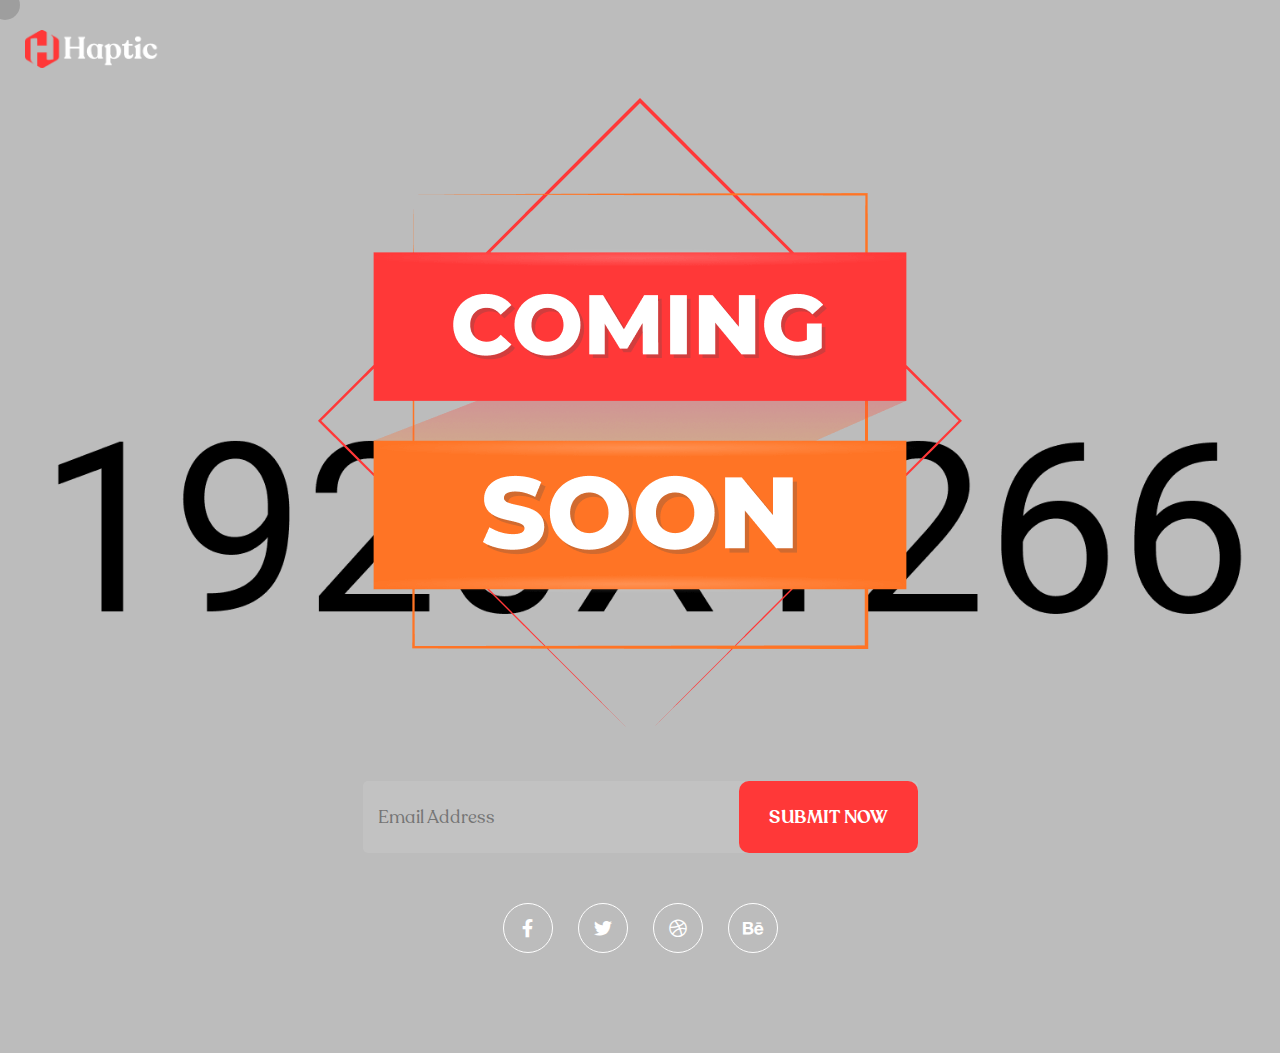
<file: coming-soon.html>
<!DOCTYPE html>
<html lang="en">
<head>
	<meta charset="UTF-8">
	<title>Haptic - Contact</title>
	<meta name="description" content="Haptic - Web And Agency HTML Template">
	<meta name="keywords" content="agency, app, business, company, corporate, designer, freelance, fullpage, modern, office, personal, portfolio, professional, web, web agency">
	<meta name="author" content="Themexriver">
	<link rel="shortcut icon" href="assets/img/logo/f-icon.png" type="image/x-icon">
	<!-- Mobile Specific Meta -->
	<meta name="viewport" content="width=device-width, initial-scale=1">

	<link rel="stylesheet" href="assets/css/bootstrap.min.css">
	<link rel="stylesheet" href="assets/css/fontawesome.css">
	<link rel="stylesheet" href="assets/css/flaticon_aina.css">
	<link rel="stylesheet" href="assets/css/animate.css">
	<link rel="stylesheet" href="assets/css/global.css">
	<link rel="stylesheet" href="assets/css/swiper.min.css">
	<link rel="stylesheet" href="assets/css/magnific-popup.css">
	<link rel="stylesheet" href="assets/css/style.css">
</head>
<body class="home-1">
	<div id="preloader"></div>
	<div class="up">
		<a href="#" class="scrollup text-center"><i class="fas fa-chevron-up"></i></a>
	</div>
	<div class="cursor"></div>

<!-- Start of coming soon  section
	============================================= -->
	<section id="bi-coming-soon" class="bi-coming-soon-section" data-background="assets/img/bg/coming-bg.png">
		<div class="container">
			<div class="brand-logo">
				<a href="#"><img src="assets/img/logo/logo2.png" alt=""></a>
			</div>
			<div class="bi-coming-soon-img text-center">
				<img src="assets/img/about/coming.png" alt="">
			</div> 
			<div class="coming-soon__countdown countdown d-flex flex-wrap justify-content-center headline pera-content" data-countdown="2024/08/28">
			</div>
			<div class="bi-coming-soon-subscription position-relative">
				<form action="#" method="get">
					<input type="email" name="email" placeholder="Email Address">
					<button>Submit Now</button>
				</form>
			</div>
			<div class="coming-soon-socail text-center ul-li">
				<ul>
					<li><a href="#!"><i class="fab fa-facebook-f"></i></a></li>
					<li><a href="#!"><i class="fab fa-twitter"></i></a></li>
					<li><a href="#!"><i class="fab fa-dribbble"></i></a></li>
					<li><a href="#!"><i class="fab fa-behance"></i></a></li>
				</ul>
			</div>
		</div>
	</section>	
<!-- End of coming soon  section
	============================================= -->	



	<!-- For Js Library -->
	<script src="assets/js/jquery-3.6.0.min.js"></script>
    <script src="assets/js/bootstrap.bundle.min.js"></script>
    <script src="assets/js/swiper-bundle.min.js"></script>
    <script src="assets/js/appear.js"></script>
    <script src="assets/js/counter.js"></script>
    <script src="assets/js/gsap.min.js"></script>
    <script src="assets/js/knob.js"></script>
    <script src="assets/js/jquery.magnific-popup.min.js"></script>
    <script src="assets/js/jquery.counterup.min.js"></script>
    <script src="assets/js/waypoints.min.js"></script>
    <script src="assets/js/parallax.min.js"></script>
    <script src="assets/js/ScrollTrigger.min.js"></script>
    <script src="assets/js/ScrollToPlugin.min.js"></script>
    <script src="assets/js/ScrollSmoother.min.js"></script>
    <script src="assets/js/SplitText.min.js"></script>
    <script src="assets/js/jquery.filterizr.js"></script>
    <script src="assets/js/imagesloaded.pkgd.min.js"></script>
    <script src="assets/js/hover-revel.js"></script>
    <script src="assets/js/split-type.min.js"></script>
    <script src="assets/js/parallax-scroll.js"></script>
    <script src="assets/js/jquery.marquee.min.js"></script>
    <script src="assets/js/wow.min.js"></script>
    <script src="assets/js/jquery.meanmenu.min.js"></script>
    <script src="assets/js/tilt.jquery.min.js"></script>
    <script src="assets/js/matter.min.js"></script>
    <script src="assets/js/script.js"></script>
</body>
</html>
</file>
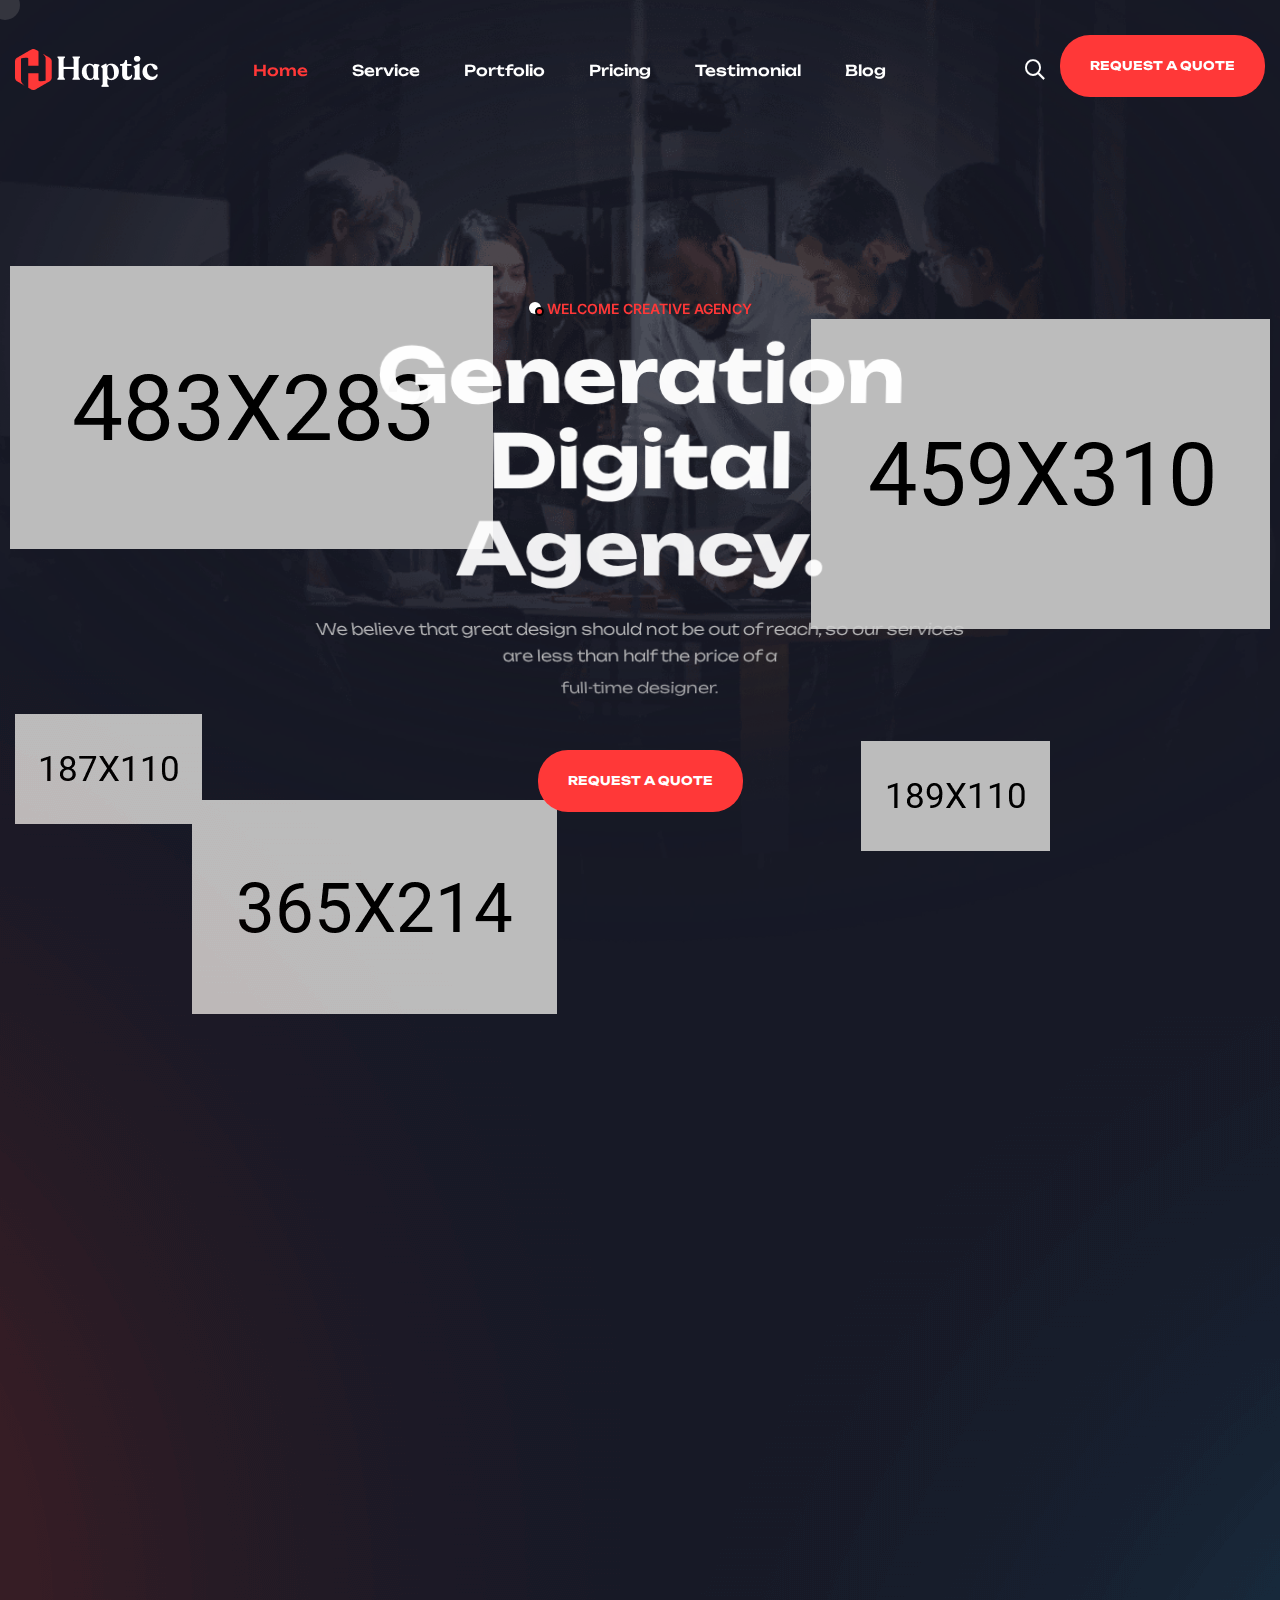
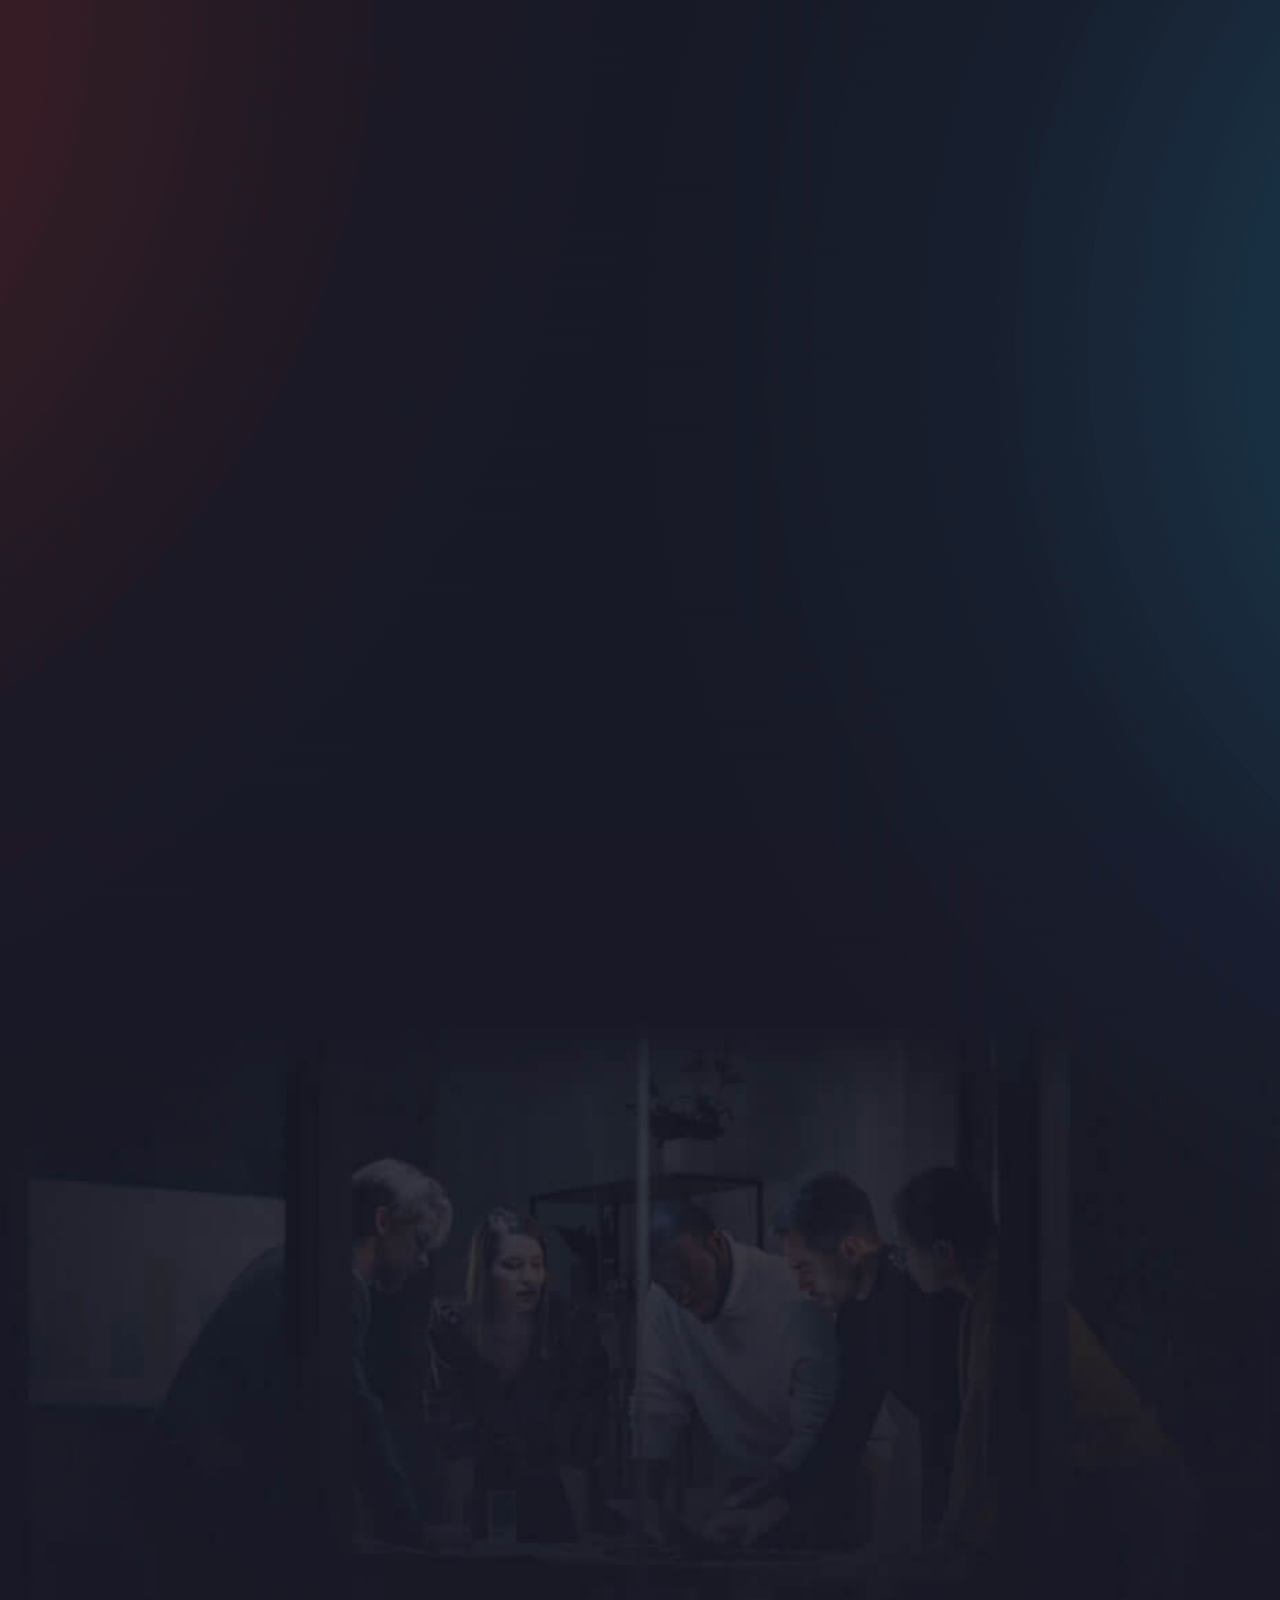
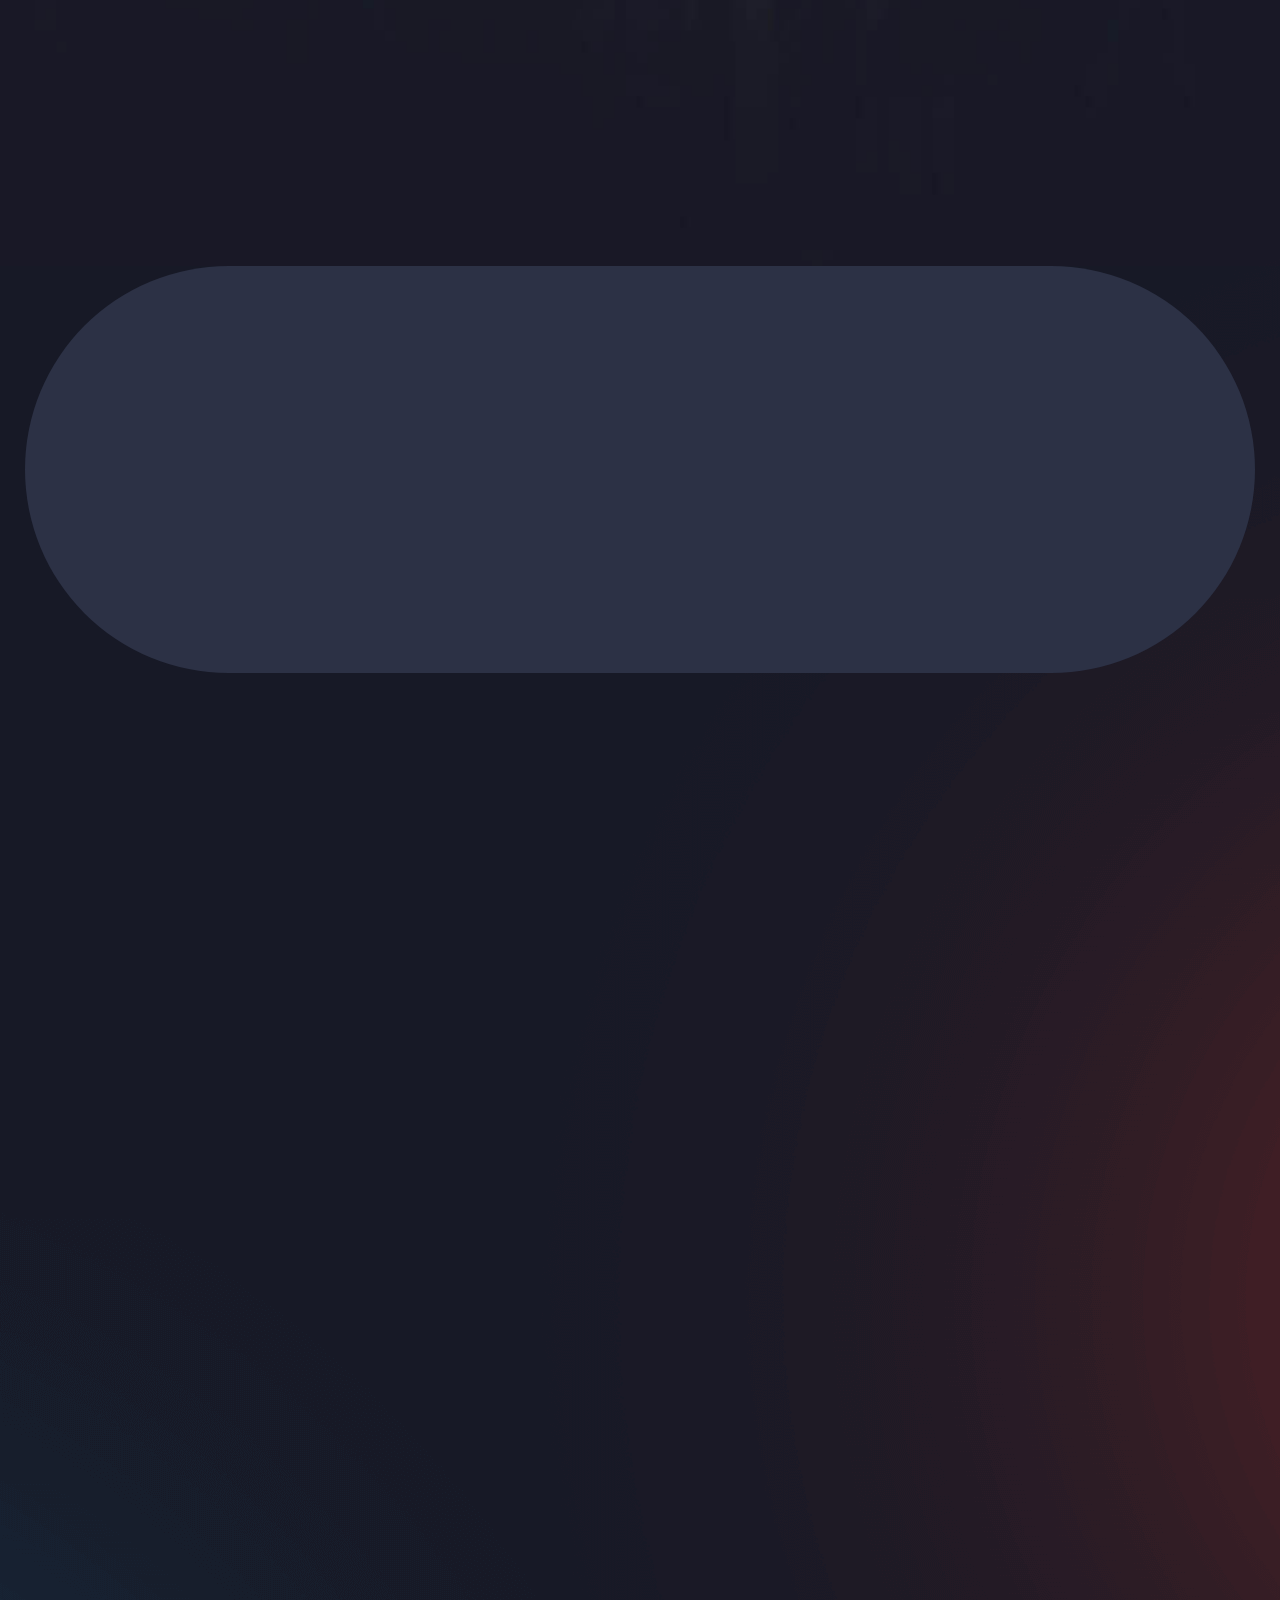
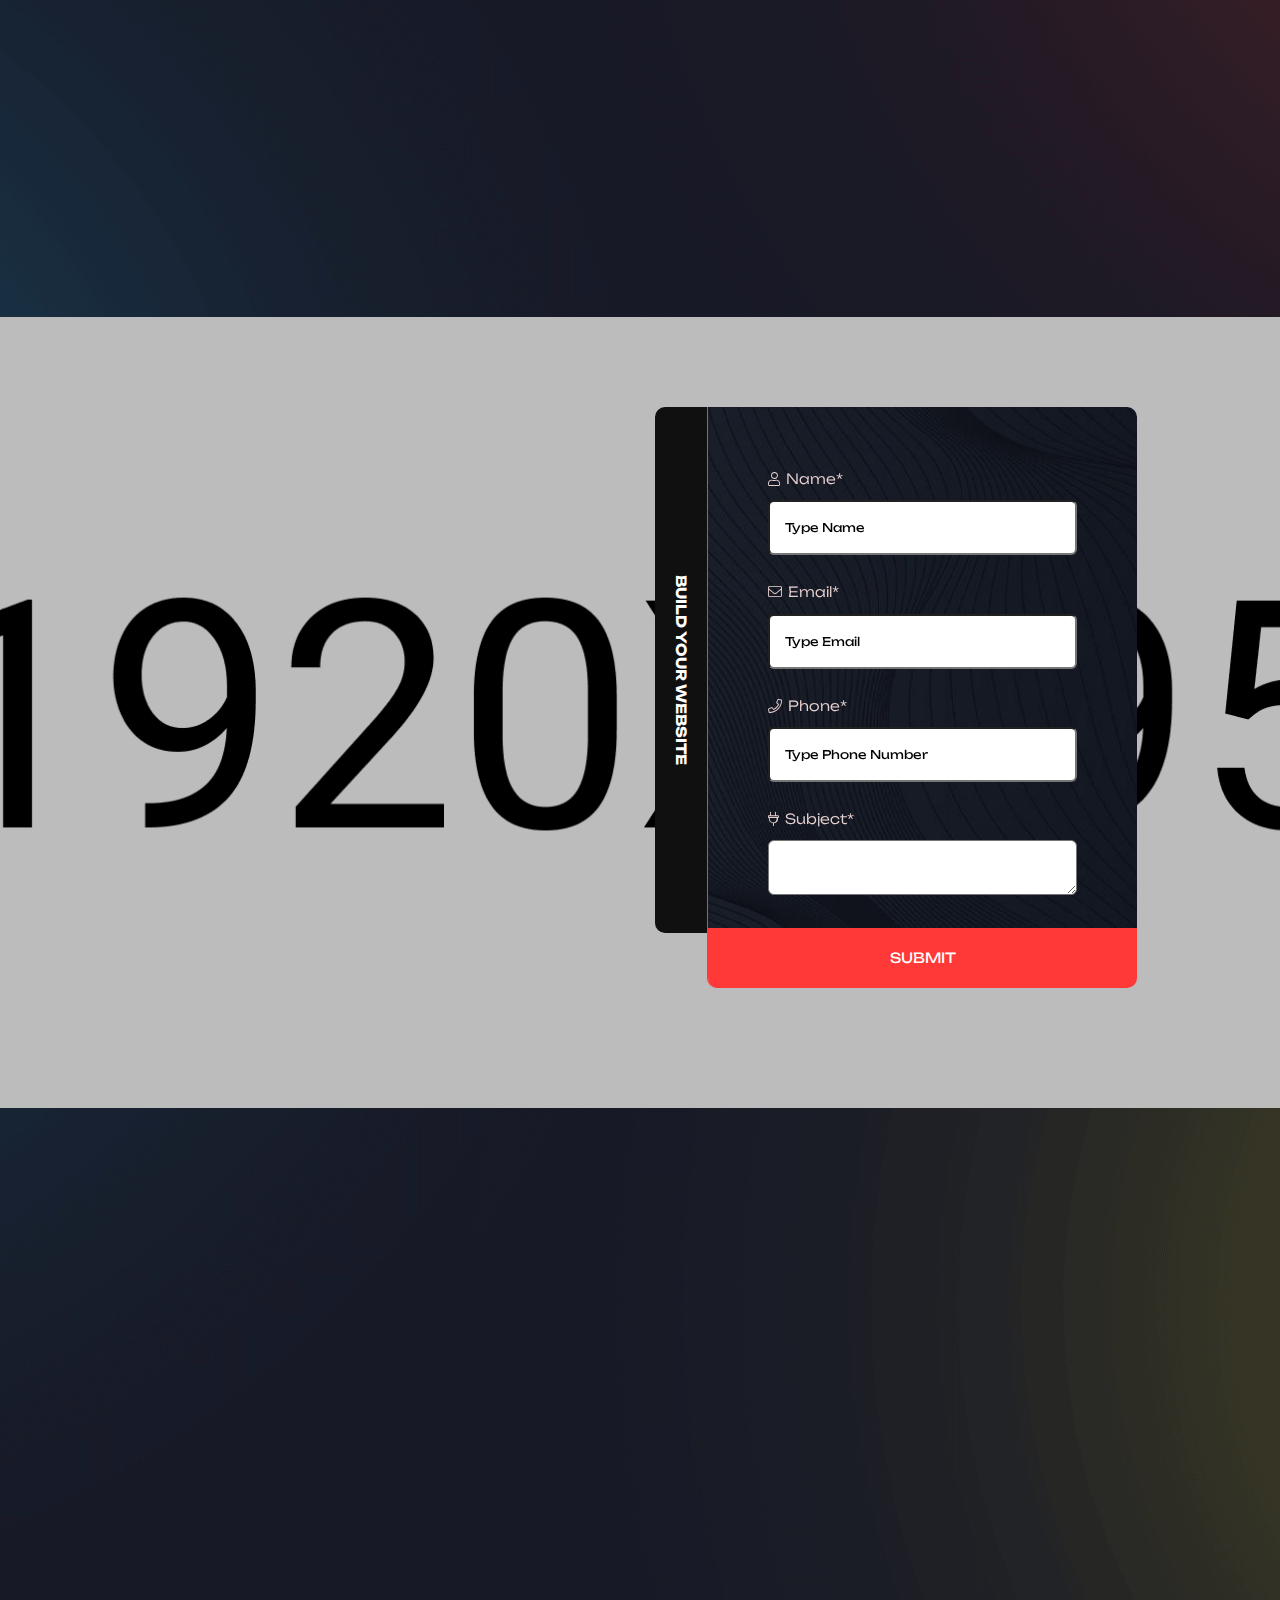
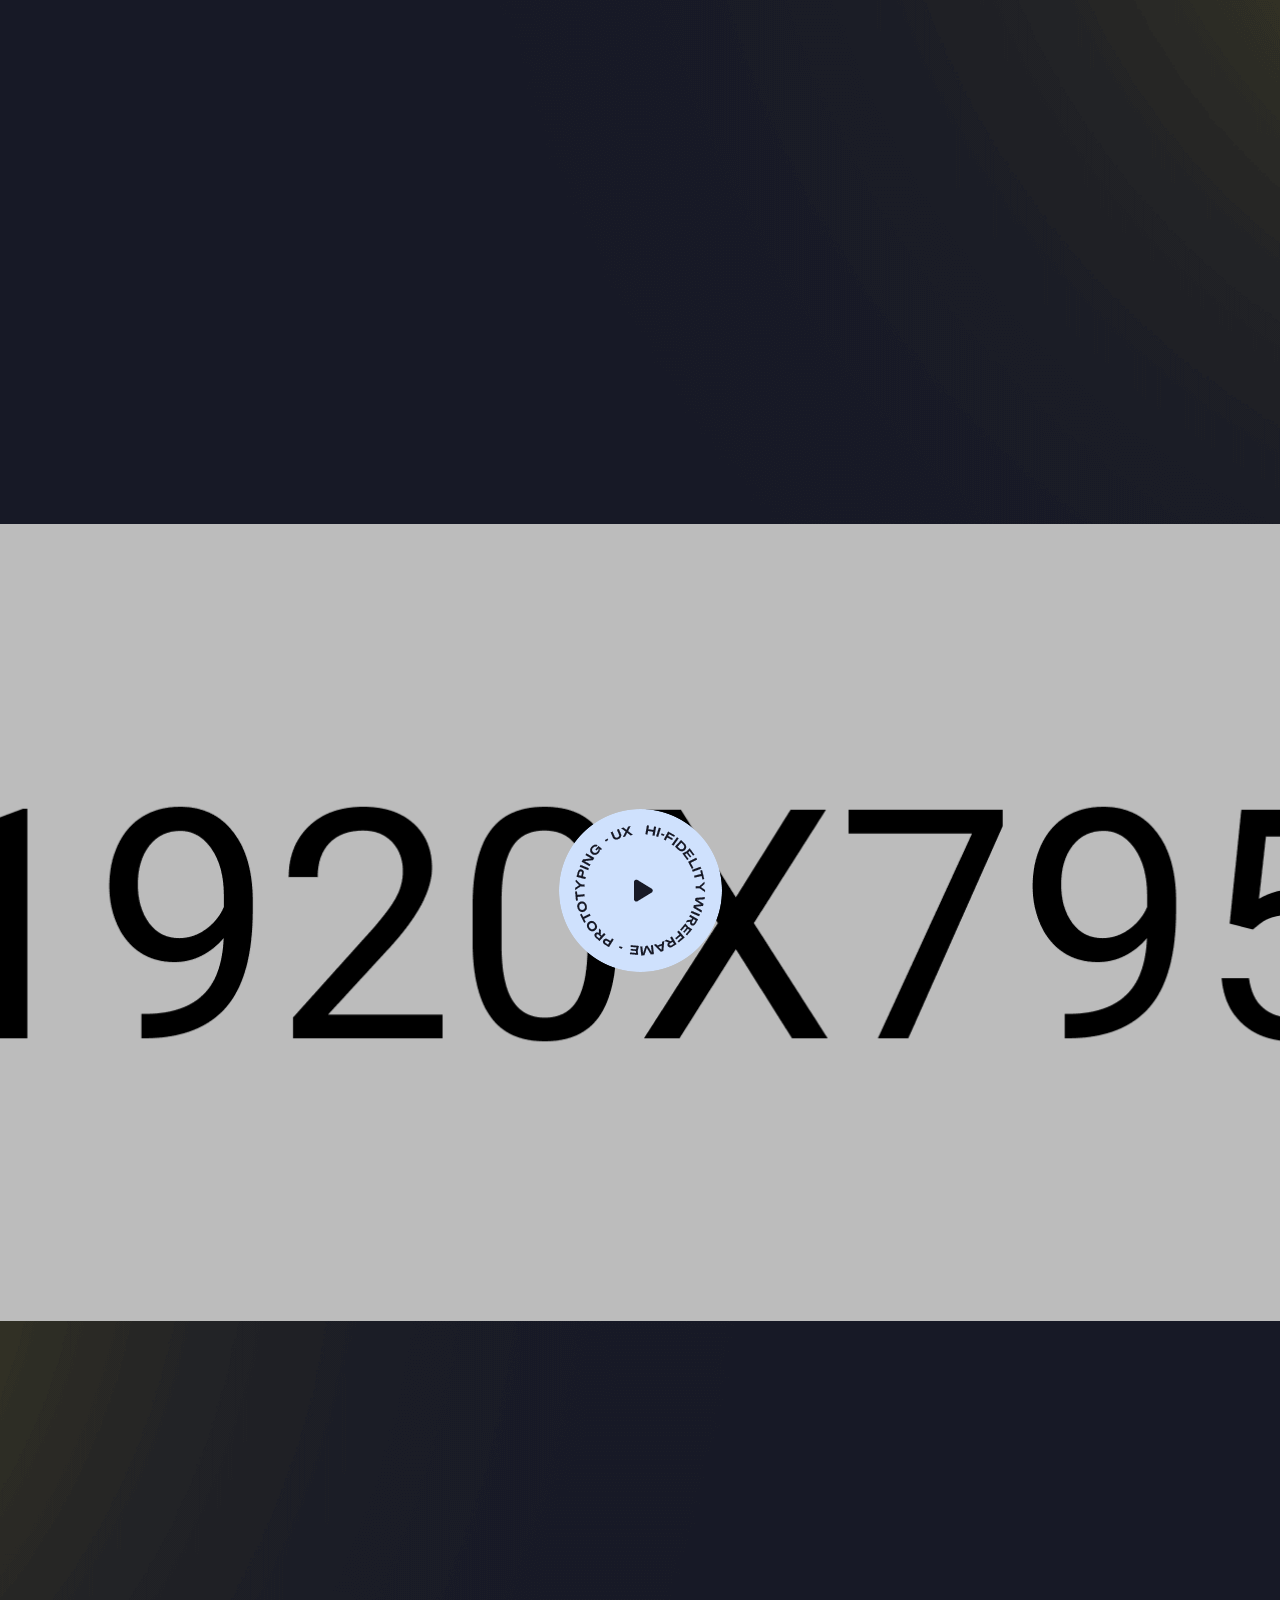
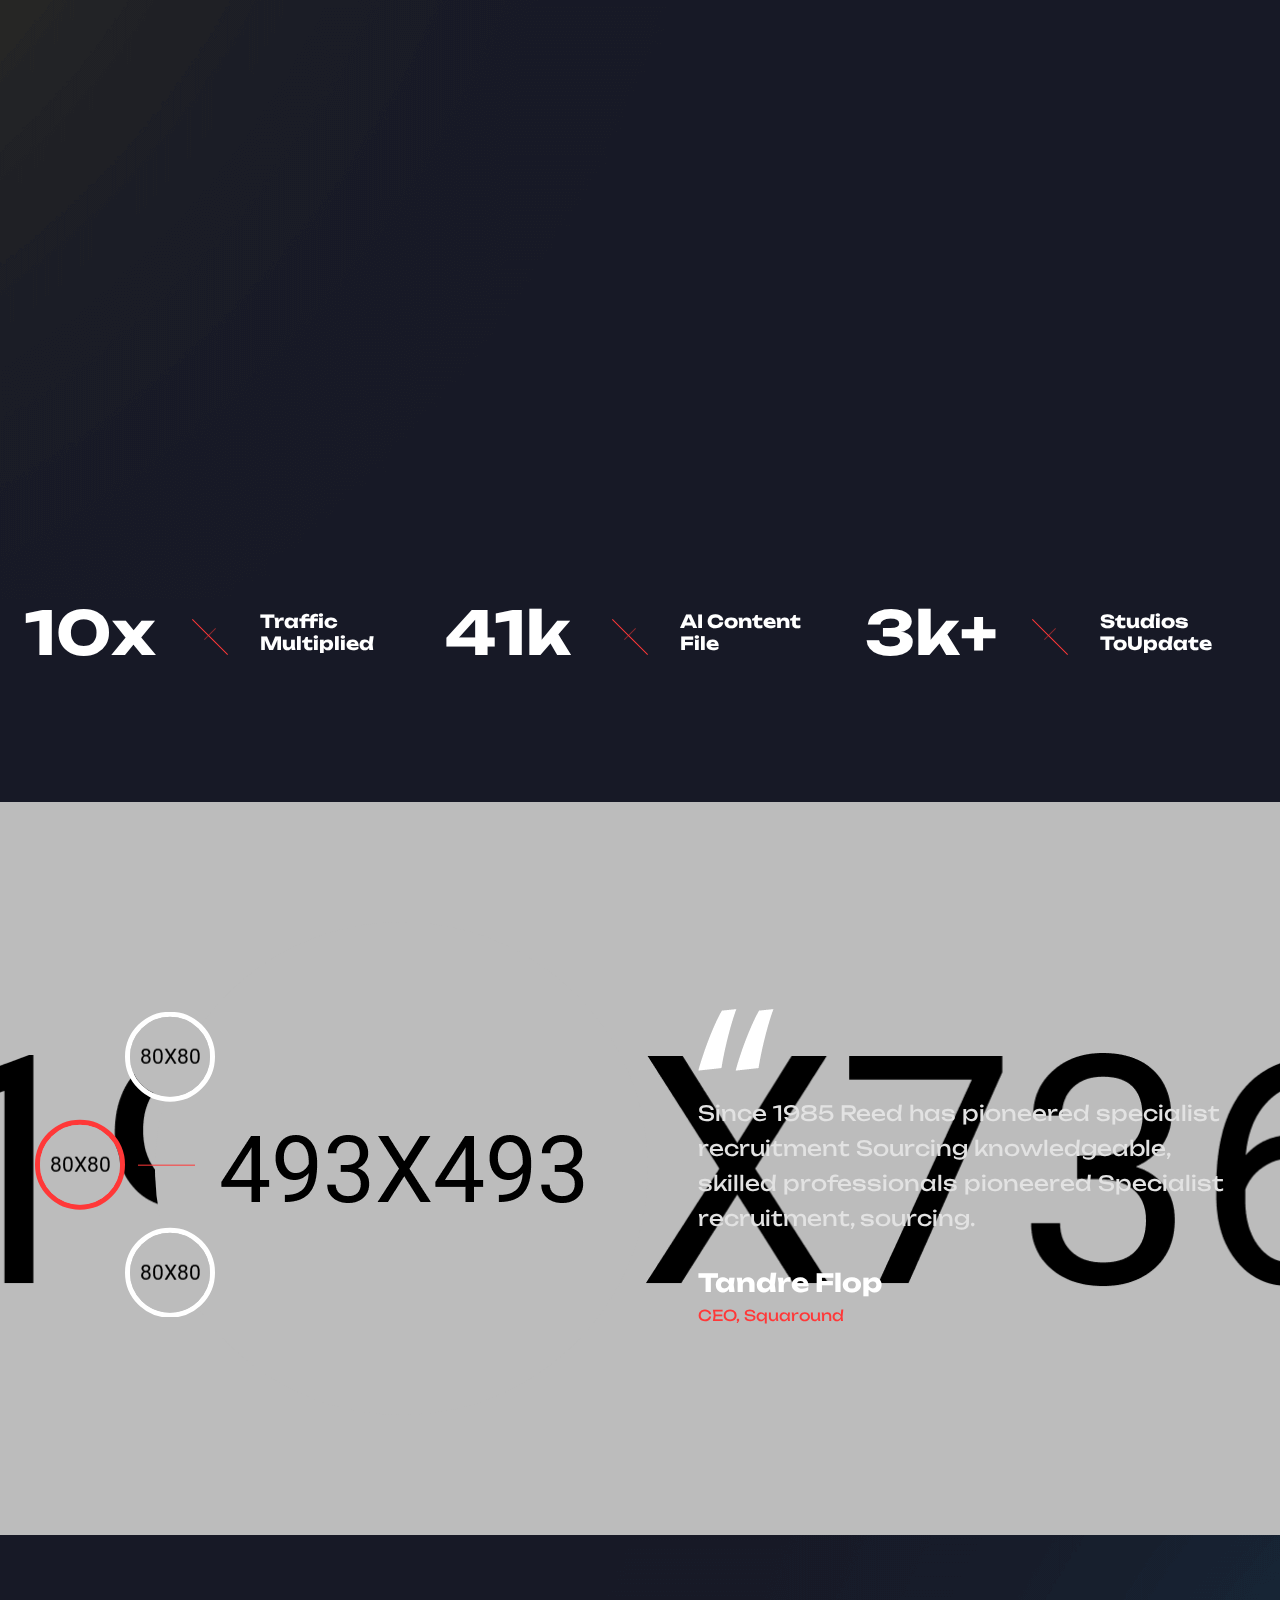
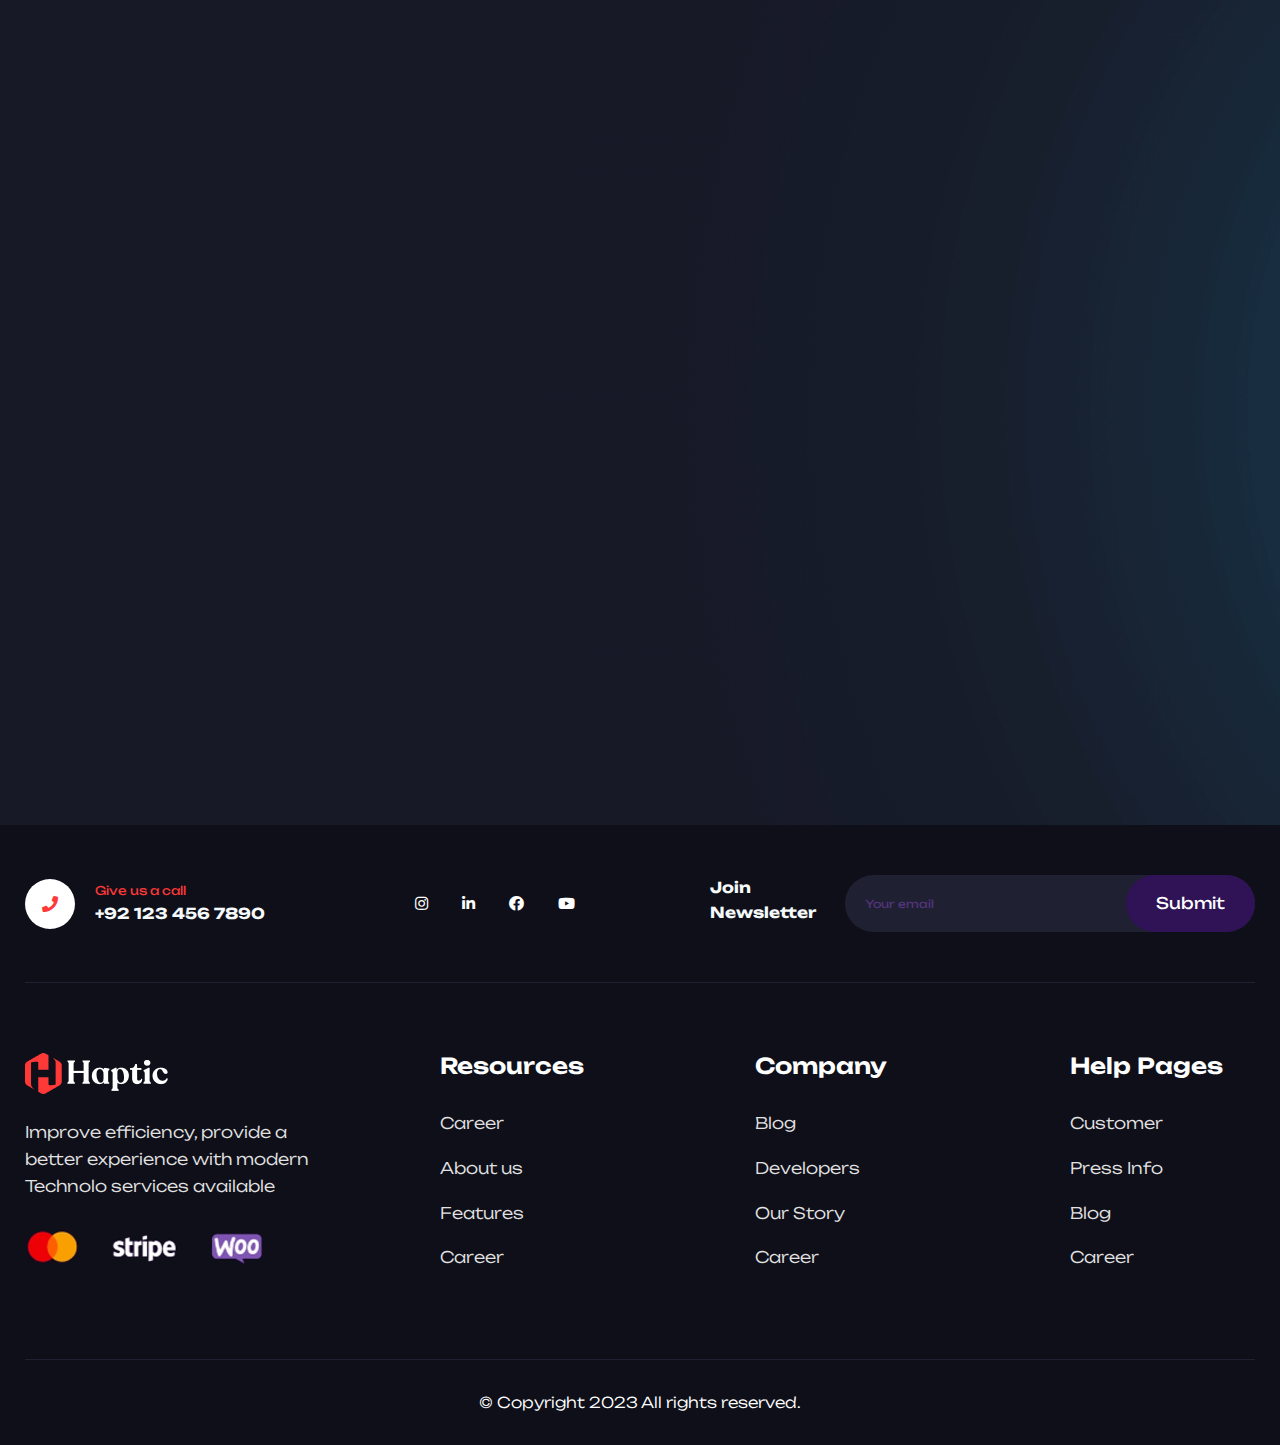
<file: index-2.1.html>
<!DOCTYPE html>
<html lang="en">
<head>
	<meta charset="UTF-8">
	<title>Home Page 2 - One Page</title>
	<meta name="description" content="Haptic - Web And Agency HTML Template">
	<meta name="keywords" content="agency, app, business, company, corporate, designer, freelance, fullpage, modern, office, personal, portfolio, professional, web, web agency">
	<meta name="author" content="Themexriver">
	<link rel="shortcut icon" href="assets/img/logo/f-icon.png" type="image/x-icon">
	<!-- Mobile Specific Meta -->
	<meta name="viewport" content="width=device-width, initial-scale=1">

	<link rel="stylesheet" href="assets/css/bootstrap.min.css">
	<link rel="stylesheet" href="assets/css/fontawesome.css">
	<link rel="stylesheet" href="assets/css/animate.css">
	<link rel="stylesheet" href="assets/css/global.css">
	<link rel="stylesheet" href="assets/css/swiper.min.css">
	<link rel="stylesheet" href="assets/css/magnific-popup.css">
	<link rel="stylesheet" href="assets/css/style.css">
</head>
<body class="home-2">
	<div id="preloader"></div>
	<div class="up">
		<a href="#" class="scrollup text-center"><i class="fas fa-chevron-up"></i></a>
	</div>
	<div class="cursor"></div>

<!-- Start of header section
	============================================= -->
	<header id="bi-header" class="bi-header-section header-style-two">
		<div class="bi-header-content">
			<div class="bi-header-logo-main-menu d-flex align-items-center justify-content-between">
				<div class="brand-logo">
					<a href="#"><img src="assets/img/logo/logo2.png" alt=""></a>
				</div>
				<div class="bi-header-main-navigation">
					<nav class="main-navigation clearfix ul-li" id="navbar-example3">
						<ul id="main-nav" class="nav navbar-nav clearfix">
							<li class="nav-item"><a class="nav-link active" href="#bi-banner">Home</a></li>				
							<li class="nav-item"><a class="nav-link" href="#bi-service-2">Service</a></li>		
							<li class="nav-item"><a class="nav-link" href="#bi-portfolio-2">Portfolio</a></li>		
							<li class="nav-item"><a class="nav-link" href="#bi-pricing-2">Pricing</a></li>				
							<li class="nav-item"><a class="nav-link" href="#bi-testimonial-2">Testimonial</a></li>		
							<li class="nav-item"><a class="nav-link" href="#bi-blog-2">Blog</a></li>		
						</ul>
					</nav>
				</div>
				<div class="bi-header-cta-btn-grp d-flex align-items-center">
					<div class="bi-header-search">
						<button class="search-btn"><i class="far fa-search"></i></button>
					</div>
					<div class="cta-btn-info d-flex align-items-center">
						<div class="inner-icon d-flex justify-content-center align-items-center">
							<i class="fas fa-phone"></i>
						</div>
						<div class="inner-text">
							<span>Give us a call</span>
							<a href="#">+92 123 456 7890</a>
						</div>
					</div>
					<div class="cta-btn-area">
						<div class="bi-btn-2  bi-btn-area text-uppercase">
							<a class="bi-btn-main  bi-btn-hover bi-btn-item" href="contact.html">  <span></span> Request a Quote</a>
						</div>
					</div>
				</div>
			</div>
			<div class="mobile_menu position-relative">
				<div class="mobile_menu_button open_mobile_menu">
					<i class="fal fa-bars"></i>
				</div>
				<div class="mobile_menu_wrap">
					<div class="mobile_menu_overlay open_mobile_menu"></div>
					<div class="mobile_menu_content">
						<div class="mobile_menu_close open_mobile_menu">
							<i class="fal fa-times"></i>
						</div>
						<div class="m-brand-logo">
							<a href="!#"><img src="assets/img/logo/logo2.png" alt=""></a>
						</div>
						<div class="mobile-search-bar position-relative">
							<form action="#">
								<input type="text" name="search" placeholder="Keywords">
								<button><i class="fal fa-search"></i></button>
							</form>
						</div>
						<nav class="mobile-main-navigation  clearfix ul-li">
							<ul id="m-main-nav" class="nav navbar-nav clearfix">
								<li class="nav-item"><a class="nav-link active" href="#bi-banner">Home</a></li>				
								<li class="nav-item"><a class="nav-link" href="#bi-service-2">Service</a></li>		
								<li class="nav-item"><a class="nav-link" href="#bi-portfolio-2">Portfolio</a></li>		
								<li class="nav-item"><a class="nav-link" href="#bi-pricing-2">Pricing</a></li>				
								<li class="nav-item"><a class="nav-link" href="#bi-testimonial-2">Testimonial</a></li>		
								<li class="nav-item"><a class="nav-link" href="#bi-blog-2">Blog</a></li>		
							</ul>
						</nav>
						<div class="bi-mobile-header-social text-center">
							<a href="#"> <i class="fab fa-instagram"></i></a>
							<a href="#"> <i class="fab fa-linkedin-in"></i></a>
							<a href="#"> <i class="fab fa-facebook"></i></a>
							<a href="#"> <i class="fab fa-youtube"></i></a>
						</div>
					</div>
				</div>
				<!-- /Mobile-Menu -->
			</div>
		</div>
	</header>
	<!-- search filed -->
	<div class="search-body">
		<div class="search-form">
			<form action="#" class="search-form-area">
				<input class="search-input" type="search" placeholder="Search Here">
				<button type="submit" class="search-btn1">
					<i class="fas fa-search"></i>
				</button>	
			</form>
			<div class="outer-close text-center search-btn">
				<i class="far fa-times"></i>
			</div>
		</div>
	</div>
<!-- End of header section
	============================================= -->
	<div data-bs-spy="scroll" data-bs-target="#navbar-example3" data-bs-offset="-90"  data-bs-smooth-scroll="true">
<!-- Start of Banner section
	============================================= -->
	<section id="bi-banner" class="bi-banner-section" data-background="assets/img/slider/banner_2.png">
		<div class="bi-banner-content position-relative">
			<span class="bi-banner-img position-absolute scene banner_img_1  wow zoomIn"  data-wow-delay="0ms" data-wow-duration="2000ms"><img  class="layer" data-depth="0.9" src="assets/img/slider/bn1.png" alt=""></span>
			<span class="bi-banner-img position-absolute scene banner_img_2  wow zoomIn"  data-wow-delay="200ms" data-wow-duration="2000ms"><img class="layer" data-depth="-0.9" src="assets/img/slider/bn2.png" alt=""></span>
			<span class="bi-banner-img position-absolute scene banner_img_3  wow zoomIn"  data-wow-delay="300ms" data-wow-duration="2000ms"><img class="layer" data-depth="-0.9" src="assets/img/slider/bn3.png" alt=""></span>
			<span class="bi-banner-img position-absolute scene banner_img_4  wow zoomIn"  data-wow-delay="100ms" data-wow-duration="2000ms"><img class="layer" data-depth="0.9" src="assets/img/slider/bn4.png" alt=""></span>
			<span class="bi-banner-img position-absolute scene banner_img_5  wow zoomIn"  data-wow-delay="800ms" data-wow-duration="2000ms"><img class="layer" data-depth="-0.9" src="assets/img/slider/bn5.png" alt=""></span>
			<div class="bi-banner-text headline text-center pera-content">
				<div class="banner-subtitle text-uppercase wow fadeInUp"  data-wow-delay="0ms" data-wow-duration="1000ms">
					Welcome Creative Agency
				</div>
				<h1 class="headline-title">Generation 
				Digital Agency.</h1>
				<div class="bins-text">
					<p>We believe that great design should not be out of reach, so our services are less than half the price of a full-time designer.</p>
				</div>
				<div class="bi-btn-2  bi-btn-area text-uppercase wow fadeInUp"  data-wow-delay="400ms" data-wow-duration="1500ms">
					<a class="bi-btn-main  bi-btn-hover bi-btn-item" href="contact.html">  <span></span> Request a Quote</a>
				</div>
			</div>
		</div>
	</section>
<!-- End of Banner section
	============================================= -->

<!-- Start of Key Feature section
	============================================= -->
	<section id="bi-key-feature" class="bi-key-feature-section position-relative">
		<span class="bi-side-shape shape_1 position-absolute"><img src="assets/img/bg/shape_1.png" alt=""></span>
		<div class="container">
			<div class="bi-key-feature-content">
				<div class="row">
					<div class="col-lg-5">
						<div class="bi-key-feature-title-text  dark-bg-title">
							<div class="bi-section-title-2 headline">
								<div class="bi-subtitle text-uppercase wow fadeInRight"  data-wow-delay="200ms" data-wow-duration="1000ms">
									Welcome Creative Agency
								</div>
								<h2 class="headline-title">We Are Fantasy
									<span>We've Got you</span>
								Covered on</h2>
							</div>
							<div class="bi-btn-2  bi-btn-area text-uppercase wow fadeInRight"  data-wow-delay="400ms" data-wow-duration="1500ms">
								<a class="bi-btn-main  bi-btn-hover bi-btn-item" href="about.html">  <span></span>About Company</a>
							</div>
						</div>
					</div>
					<div class="col-lg-7">
						<div class="bi-key-feature-item-area">
							<div class="row">
								<div class="col-md-6 wow fadeInUp"  data-wow-delay="300ms" data-wow-duration="1500ms">
									<div class="bi-key-feature-item">
										<div class="bi-key-feature-icon-number d-flex justify-content-between align-items-center">
											<div class="feature-icon position-relative">
												<i class="fab fa-canadian-maple-leaf"></i>
											</div>
											<div class="feature-number">
												1
											</div>
										</div>
										<div class="bi-key-feature-text headline pera-content">
											<h3><a href="#">Product Design</a></h3>
											<p>Every product must make a  ready to create it with help
											holistic approach to design.</p>
										</div>
										<div class="bi-key-feature-list ul-li-block">
											<ul>	
												<li>Hi-Fidelity Wireframe</li>
												<li>Architecture (IA)</li>
												<li>iOS App Development</li>
											</ul>
										</div>
									</div>
								</div>
								<div class="col-md-6 wow fadeInUp"  data-wow-delay="500ms" data-wow-duration="1500ms">
									<div class="bi-key-feature-item">
										<div class="bi-key-feature-icon-number d-flex justify-content-between align-items-center">
											<div class="feature-icon position-relative">
												<i class="fas fa-database"></i>
											</div>
											<div class="feature-number">
												2
											</div>
										</div>
										<div class="bi-key-feature-text headline pera-content">
											<h3><a href="#">Development</a></h3>
											<p>Every product must make a  ready to create it with help
											holistic approach to design.</p>
										</div>
										<div class="bi-key-feature-list ul-li-block">
											<ul>	
												<li>Front End ( HTML, CSS )</li>
												<li>Android (Kotlin, Flutter)</li>
												<li>Post Delivery Support</li>
											</ul>
										</div>
									</div>
								</div>
							</div>
						</div>
					</div>
				</div>
			</div>
		</div>
	</section>
<!-- End of Key Feature section
	============================================= -->	

<!-- Start of About section
	============================================= -->
	<section id="bi-about-2" class="bi-about-section-2 position-relative">
		<span class="bi-side-shape shape_1 position-absolute"><img src="assets/img/bg/shape_2.png" alt=""></span>
		<div class="container">
			<div class="bi-about-content-2">
				<div class="row">
					<div class="col-lg-7">
						<div class="bi-about-img-wrapper2 position-relative">
							<div class="bi-about-img2_1 wow zoomIn"  data-wow-delay="200ms" data-wow-duration="1500ms">
								<img src="assets/img/about/ab3.jpg" alt="">
							</div>
							<div class="bi-about-img2_2 position-absolute wow wow zoomIn"  data-wow-delay="700ms" data-wow-duration="2000ms">
								<img src="assets/img/about/ab4.jpg" alt="">
							</div>
						</div>
					</div>
					<div class="col-lg-5">
						<div class="bi-about-text-area-2">
							<div class="bi-section-title-2 headline pera-content">
								<div class="bi-subtitle text-uppercase wow fadeInRight"  data-wow-delay="200ms" data-wow-duration="1000ms">
									Welcome Creative Agency
								</div>
								<h2 class="tx-split-text split-in-right">Make It easy To Do 
									<span>Business With </span>
								Work Showcase</h2>
								<div class="bins-text">
									<p>We believe that great design should not be out of reach, so our services are less than half </p>
								</div>
							</div>
							<div class="bi-about-list-2 ul-li-block text-uppercase wow fadeInUp"  data-wow-delay="700ms" data-wow-duration="1500ms">
								<ul>
									<li>JavaScript Development</li>
									<li>Django & DjangoCMS </li>
									<li>iOS App Development</li>
								</ul>
							</div>
							<div class="bi-btn-2  bi-btn-area text-uppercase text-uppercase wow fadeInUp"  data-wow-delay="800ms" data-wow-duration="1500ms">
								<a class="bi-btn-main  bi-btn-hover bi-btn-item" href="contact.html">  <span></span>Request a demo</a>
							</div>
						</div>
					</div>
				</div>
			</div>
		</div>
	</section>
<!-- End of About section
	============================================= -->

<!-- Start of Service section
	============================================= -->
	<section id="bi-service-2" class="bi-service-section-2" data-background="assets/img/bg/service-bg.jpg">
		<div class="bi-service-content-2">
			<div class="bi-section-title-2 text-center headline pera-content">
				<div class="bi-subtitle text-uppercase wow fadeInRight"  data-wow-delay="400ms" data-wow-duration="1500ms">
					Welcome Creative Agency
				</div>
				<h2 class="headline-title">Best
					<span>Services </span>
				</h2> 
			</div>
			<div class="bi-service-item-wrapper-2 wow fadeInUp"  data-wow-delay="400ms" data-wow-duration="2000ms">
				<div class="bi-service-list-item text-center" data-fx="1">
					<a class="block__link" data-img="assets/img/service/ser1.png" href="service-single.html"><img src="assets/img/service/sn1.png" alt="">creating</a>
					<a class="block__link" data-img="assets/img/service/ser2.png" href="service-single.html"><img src="assets/img/service/sn2.png" alt="">the digital</a>
					<a class="block__link" data-img="assets/img/service/ser3.png" href="service-single.html"><img src="assets/img/service/sn3.png" alt="">emotional</a>
					<a class="block__link" data-img="assets/img/service/ser4.png" href="service-single.html"><img src="assets/img/service/sn4.png" alt="">through</a>
					<a class="block__link" data-img="assets/img/service/ser5.png" href="service-single.html"><img src="assets/img/service/sn5.png" alt="">creating</a>
					<a class="block__link" data-img="assets/img/service/ser6.png" href="service-single.html"><img src="assets/img/service/sn6.png" alt="">connecting</a>
					<a class="block__link" data-img="assets/img/service/ser7.png" href="service-single.html"><img src="assets/img/service/sn7.png" alt="">experience</a>
				</div>
			</div>
		</div>
	</section>		
<!-- End of Service section
	============================================= -->

<!-- Start of Sold employe section
	============================================= -->
	<section id="bi-sold-employe" class="bi-sold-employe-section position-relative">
		<div class="container">
			<div class="bi-sold-employe-content">
				<div class="row align-items-center">
					<div class="col-lg-8">
						<div class="bi-sold-employe-text-area">
							<div class="row">
								<div class="col-md-5">
									<div class="bi-sold-employe-counter">
										<div class="bi-sold-employe-counter-item d-flex align-items-center wow fadeInUp"  data-wow-delay="200ms" data-wow-duration="1500ms">
											<div class="counter-img">
												<img src="assets/img/about/se1.png" alt="">
											</div>
											<div class="counter-text headline pera-content">
												<h3><span class="counter">10000</span>+</h3>
												<p>Sold</p>
											</div>
										</div>
										<div class="bi-sold-employe-counter-item d-flex align-items-center wow fadeInUp"  data-wow-delay="300ms" data-wow-duration="1500ms">
											<div class="counter-img">
												<img src="assets/img/about/se2.png" alt="">
											</div>
											<div class="counter-text headline pera-content">
												<h3><span class="counter">1400</span>+</h3>
												<p>Employes</p>
											</div>
										</div>
									</div> 
								</div>
								<div class="col-md-7">
									<div class="bi-sold-employe-text  dark-bg-title">
										<div class="bi-section-title-2 headline">
											<div class="bi-subtitle text-uppercase wow fadeInRight"  data-wow-delay="300ms" data-wow-duration="1500ms">
												Welcome Creative Agency
											</div>
											<h2 class="tx-split-text split-in-right">We Are Fantasy
												<span>We've Got you</span>
											Covered on</h2>
										</div>
										<div class="bi-btn-2  bi-btn-area text-uppercase wow fadeInUp"  data-wow-delay="400ms" data-wow-duration="1000ms">
											<a class="bi-btn-main  bi-btn-hover bi-btn-item" href="contact.html">  <span></span>Hire Us Now</a>
										</div>
									</div>
								</div>
							</div>
						</div>
					</div> 
					<div class="col-lg-4 wow zoomIn"  data-wow-delay="300ms" data-wow-duration="1500ms">
						<div class="bi-sold-employe-video position-relative">
							<div class="video-circle-img">
								<img src="assets/img/about/se3.jpg" alt="">
							</div>
							<div class="video-circle-text d-flex justify-content-center align-items-center position-absolute">
								<a class="video_box" href="https://www.youtube.com/watch?v=Nv7RgGpu6ME">
									<img src="assets/img/about/se4.png" alt="">
								</a>
							</div>
						</div>
					</div>
				</div>
			</div>
		</div>
	</section>		
<!-- End of Sold employe section
	============================================= -->

<!-- Start of Portfolio section
	============================================= -->
	<section id="bi-portfolio-2" class="bi-portfolio-section-2 position-relative">
		<span class="bi-side-shape shape_1 position-absolute"><img src="assets/img/bg/shape_4.png" alt=""></span>
		<span class="bi-side-shape shape_2 position-absolute"><img src="assets/img/bg/shape_5.png" alt=""></span>
		<div class="container">
			<div class="bi-section-title-2 text-center  headline">
				<div class="bi-subtitle text-uppercase wow fadeInRight"  data-wow-delay="300ms" data-wow-duration="1500ms">
					Welcome Creative Agency
				</div>
				<h2 class="headline-title">Our Awesome
					<span>Portfolio</span>
				</h2>
			</div>
			<div class="bi-portfolio-content-2 d-flex flex-wrap justify-content-between">
				<div class="bi-portfolio-item-2 position-relative item-type-one wow fadeInUp"  data-wow-delay="200ms" data-wow-duration="1500ms">
					<div class="bi-portfolio-img">
						<img src="assets/img/portfolio/port1.jpg" alt="">
					</div>
					<div class="bi-portfolio-text position-absolute text-uppercase headline">
						<h3><a href="portfolio-single.html">Creative Agency</a></h3>
						<span><a href="portfolio">branding</a></span>
					</div>
				</div>
				<div class="bi-portfolio-item-2 position-relative item-type-two wow fadeInUp"  data-wow-delay="300ms" data-wow-duration="1500ms">
					<div class="bi-portfolio-img">
						<img src="assets/img/portfolio/port3.jpg" alt="">
					</div>
					<div class="bi-portfolio-text position-absolute text-uppercase headline">
						<h3><a href="portfolio-single.html">Creative Agency</a></h3>
						<span><a href="portfolio">branding</a></span>
					</div>
				</div>
				<div class="bi-portfolio-item-2 position-relative item-type-two wow fadeInUp"  data-wow-delay="400ms" data-wow-duration="1500ms">
					<div class="bi-portfolio-img">
						<img src="assets/img/portfolio/port4.jpg" alt="">
					</div>
					<div class="bi-portfolio-text position-absolute text-uppercase headline">
						<h3><a href="portfolio-single.html">Creative Agency</a></h3>
						<span><a href="portfolio">branding</a></span>
					</div>
				</div>
				<div class="bi-portfolio-item-2 position-relative item-type-one wow fadeInUp"  data-wow-delay="500ms" data-wow-duration="1500ms">
					<div class="bi-portfolio-img">
						<img src="assets/img/portfolio/port2.jpg" alt="">
					</div>
					<div class="bi-portfolio-text position-absolute text-uppercase headline">
						<h3><a href="portfolio-single.html">Creative Agency</a></h3>
						<span><a href="portfolio">branding</a></span>
					</div>
				</div>
			</div>
			<div class="bi-btn-2  bi-btn-area text-center text-uppercase wow fadeInUp"  data-wow-delay="300ms" data-wow-duration="1500ms">
				<a class="bi-btn-main  bi-btn-hover bi-btn-item" href="portfolio.html">  <span></span>Load More</a>
			</div>
		</div>
	</section>		
<!-- End of Portfolio section
	============================================= -->

<!-- Start of Consult Cta section
	============================================= -->
	<section id="bi-consult-cta" class="bi-consult-cta-section position-relative" data-background="assets/img/bg/consult-bg.jpg">
		<div class="container">
			<div class="bi-consult-cta-content">
				<div class="row align-items-end">
					<div class="col-lg-6">
						<div class="bi-consult-cta-text-area">
							<div class="bi-section-title-2 headline pera-content">
								<div class="bi-subtitle text-uppercase wow fadeInRight"  data-wow-delay="200ms" data-wow-duration="1000ms">
									Welcome Creative Agency
								</div>
								<h2 class="tx-split-text split-in-right">
									<span>Best Consultant  </span>
									Digital Agency.
								</h2> 
							</div>
							<div class="bi-consult-cta-form-btn ul-li wow fadeInUp"  data-wow-delay="400ms" data-wow-duration="1500ms">
								<ul class="nav nav-tabs" id="bi_consult_tab" role="tablist">
									<li class="nav-item" role="presentation">
										<div class="nav-link active" id="consult_tab_1" data-bs-toggle="tab" data-bs-target="#consult_1_1"  role="tab"  aria-selected="false">
											<div class="bi-consult-btn-area position-relative">
												<div class="bi-consult-btn text-uppercase text-center">
													<i class="fal fa-laptop-code"></i>
													<span>Web</span>
												</div>
											</div>
										</div>
									</li>
									<li class="nav-item" role="presentation">
										<div class="nav-link " id="consult_tab_2" data-bs-toggle="tab" data-bs-target="#consult_1_2"  role="tab"  aria-selected="false">
											<div class="bi-consult-btn-area position-relative">
												<div class="bi-consult-btn text-uppercase text-center">
													<i class="fal fa-tablet-android-alt"></i>
													<span>android</span>
												</div>
											</div>
										</div>
									</li>
									<li class="nav-item" role="presentation">
										<div class="nav-link " id="consult_tab_3" data-bs-toggle="tab" data-bs-target="#consult_1_3"  role="tab"  aria-selected="false">
											<div class="bi-consult-btn-area position-relative">
												<div class="bi-consult-btn text-uppercase text-center">
													<i class="fab fa-app-store-ios"></i>
													<span>IOS</span>
												</div>
											</div>
										</div>
									</li>
								</ul>
							</div>
						</div>
					</div>
					<div class="col-lg-6">
						<div class="bi-consult-form-tab-area">
							<div class="tab-content" id="bi_consult_tab8">
								<div class="tab-pane animated fadeInUp show active" id="consult_1_1" role="tabpanel" aria-labelledby="consult_tab_1">
									<div class="bi-consult-form-wrap d-flex">
										<div class="bi-consult-form-tilte text-uppercase">
											Build your website
										</div>
										<div class="bi-consult-form-area">
											<form action="#" method="get">
												<div class="bi-consult-form-input"  data-background="assets/img/bg/cta-form-bg.jpg">
													<label><i class="fal fa-user"></i>Name*</label>
													<input type="text" name="name" placeholder="Type Name">
													<label><i class="fal fa-envelope"></i>Email*</label>
													<input type="text" name="Email" placeholder="Type Email">
													<label><i class="fal fa-phone"></i>Phone*</label>
													<input type="text" name="name" placeholder="Type Phone Number">
													<label><i class="fal fa-plug"></i>Subject*</label>
													<textarea name="message"></textarea>
												</div>
												<button> Submit</button>
											</form>
										</div>
									</div>
								</div>
								<div class="tab-pane animated fadeInUp" id="consult_1_2" role="tabpanel" aria-labelledby="consult_tab_2">
									<div class="bi-consult-form-wrap d-flex">
										<div class="bi-consult-form-tilte text-uppercase">
											Build your Android App
										</div>
										<div class="bi-consult-form-area">
											<form action="#" method="get">
												<div class="bi-consult-form-input"  data-background="assets/img/bg/cta-form-bg.jpg">
													<label><i class="fal fa-user"></i>Name*</label>
													<input type="text" name="name" placeholder="Type Name">
													<label><i class="fal fa-envelope"></i>Email*</label>
													<input type="text" name="Email" placeholder="Type Email">
													<label><i class="fal fa-phone"></i>Phone*</label>
													<input type="text" name="name" placeholder="Type Phone Number">
													<label><i class="fal fa-plug"></i>Subject*</label>
													<textarea name="message"></textarea>
												</div>
												<button> Submit</button>
											</form>
										</div>
									</div>
								</div>
								<div class="tab-pane animated fadeInUp" id="consult_1_3" role="tabpanel" aria-labelledby="consult_tab_3">
									<div class="bi-consult-form-wrap d-flex">
										<div class="bi-consult-form-tilte text-uppercase">
											Build your ISO App
										</div>
										<div class="bi-consult-form-area">
											<form action="#" method="get">
												<div class="bi-consult-form-input"  data-background="assets/img/bg/cta-form-bg.jpg">
													<label><i class="fal fa-user"></i>Name*</label>
													<input type="text" name="name" placeholder="Type Name">
													<label><i class="fal fa-envelope"></i>Email*</label>
													<input type="text" name="Email" placeholder="Type Email">
													<label><i class="fal fa-phone"></i>Phone*</label>
													<input type="text" name="name" placeholder="Type Phone Number">
													<label><i class="fal fa-plug"></i>Subject*</label>
													<textarea name="message"></textarea>
												</div>
												<button> Submit</button>
											</form>
										</div>
									</div>
								</div>
							</div>
						</div>
					</div>
				</div>
			</div>
		</div>
	</section>		
<!-- End of Consult Cta section
	============================================= -->

<!-- Start of Pricing section
	============================================= -->
	<section id="bi-pricing-2" class="bi-pricing-section-2 position-relative">
		<span class="bi-side-shape shape_1 position-absolute"><img src="assets/img/bg/shape_6.png" alt=""></span>
		<div class="container">
			<div class="bi-section-title-2 text-center  headline">
				<div class="bi-subtitle text-uppercase wow fadeInRight"  data-wow-delay="200ms" data-wow-duration="1500ms">
					Welcome Creative Agency
				</div>
				<h2 class="headline-title">Affordable
					<span>Pricing Plan</span>
				</h2>
			</div>
			<div class="bi-pricing-content-2">
				<div class="row">
					<div class="col-lg-6 wow fadeInUp"  data-wow-delay="300ms" data-wow-duration="1500ms">
						<div class="bi-pricing-item-2" data-background="assets/img/bg/price-bg.jpg">
							<div class="bi-pricing-title-2 headline pera-content">
								<span class="text-uppercase">Are digital agencies</span>
								<h3>Standard Plan</h3>
								<h4><sub>From</sub> $20.00 <sub>Per Month</sub></h4>	
							</div>
							<div class="bi-price-list-area ul-li-block">
								<ul>
									<li>Line Rental Included</li>
									<li>Front End (HTML, CSS, React)</li>
									<li>No Activation Charges</li>
									<li>Backend (Node.js, MongoDB)</li>
									<li>Information Architecture (IA) Wireframe</li>
								</ul>
							</div>
							<div class="bi-btn-2  bi-btn-area  text-uppercase">
								<a class="bi-btn-main  bi-btn-hover bi-btn-item" href="contact.html">  <span></span>Hire Us now</a>
							</div>
						</div>
					</div>
					<div class="col-lg-6 wow fadeInUp"  data-wow-delay="400ms" data-wow-duration="1500ms">
						<div class="bi-pricing-item-2" data-background="assets/img/bg/price-bg.jpg">
							<div class="bi-pricing-title-2 headline pera-content">
								<span class="text-uppercase">Are digital agencies</span>
								<h3>Annual Plan</h3>
								<h4><sub>From</sub> $50.00 <sub>Per Year</sub></h4>	
							</div>
							<div class="bi-price-list-area ul-li-block">
								<ul>
									<li>Line Rental Included</li>
									<li>Front End (HTML, CSS, React)</li>
									<li>No Activation Charges</li>
									<li>Backend (Node.js, MongoDB)</li>
									<li>Information Architecture (IA) Wireframe</li>
								</ul>
							</div>
							<div class="bi-btn-2  bi-btn-area  text-uppercase">
								<a class="bi-btn-main  bi-btn-hover bi-btn-item" href="contact.html">  <span></span>Hire Us now</a>
							</div>
						</div>
					</div>
				</div>
			</div>
		</div>
	</section>	 	
<!-- End of Pricing section
	============================================= -->

<!-- Start of Video Play section
	============================================= -->
	<section id="bi-video-play-2" class="bi-video-play-section-2" data-background="assets/img/bg/video-bg.jpg">
		<div class="container">
			<div class="bi-video-play-content-2">
				<div class="video-play-logo text-center">
					<a class="video_box" href="https://www.youtube.com/watch?v=Nv7RgGpu6ME"><img src="assets/img/logo/play-logo.png" alt=""></a>
				</div>
				<div class="video-play-text text-center headline">
					<h3 class="headline-title">Best Consultant <span>Digital Agency.</span></h3>
				</div>
			</div>
		</div>
	</section>		
<!-- End of Video Play section
	============================================= -->

<!-- Start of team section
	============================================= -->
	<section id="bi-team-2" class="bi-team-section-2 position-relative">
		<span class="bi-side-shape shape_1 position-absolute"><img src="assets/img/bg/shape_7.png" alt=""></span>
		<div class="container">
			<div class="bi-section-title-2 text-center  headline">
				<div class="bi-subtitle text-uppercase wow fadeInRight"  data-wow-delay="200ms" data-wow-duration="1500ms">
					Meet the Expert People
				</div>
				<h2 class="headline-title">Expert
					<span>& Professional</span>
				</h2>
			</div>
			<div class="bi-team-content-2">
				<div class="row justify-content-center">
					<div class="col-lg-4 col-md-6 wow fadeInUp"  data-wow-delay="300ms" data-wow-duration="1200ms">
						<div class="bi-team-item-2 text-center">
							<div class="bi-team-img-shape position-relative">
								<span class="team-shape shape_1 position-absolute"><img src="assets/img/icon/tm-shape1.png" alt=""></span>
								<span class="team-shape shape_2 position-absolute"><img src="assets/img/icon/tm-shape2.png" alt=""></span>
								<div class="bi-team-img">
									<img src="assets/img/team/tm2.1.jpg" alt="">
								</div>
							</div>
							<div class="bi-team-text headline">
								<h3><a href="team-single.html">Alex milon</a></h3>
								<span> Stock Developer</span>
							</div>
							<div class="bi-team-social ul-li">
								<ul>
									<li><a href="#"> <i class="fab fa-instagram"></i></a></li>
									<li><a href="#"> <i class="fab fa-linkedin-in"></i></a></li>
									<li><a href="#"> <i class="fab fa-facebook"></i></a></li>
									<li><a href="#"> <i class="fab fa-youtube"></i></a></li>
								</ul>
							</div>
						</div>
					</div>
					<div class="col-lg-4 col-md-6 wow fadeInUp"  data-wow-delay="400ms" data-wow-duration="1200ms">
						<div class="bi-team-item-2 text-center">
							<div class="bi-team-img-shape position-relative">
								<span class="team-shape shape_1 position-absolute"><img src="assets/img/icon/tm-shape1.png" alt=""></span>
								<span class="team-shape shape_2 position-absolute"><img src="assets/img/icon/tm-shape2.png" alt=""></span>
								<div class="bi-team-img">
									<img src="assets/img/team/tm2.2.jpg" alt="">
								</div>
							</div>
							<div class="bi-team-text headline">
								<h3><a href="team-single.html">Robert jonson</a></h3>
								<span> Stock Developer</span>
							</div>
							<div class="bi-team-social ul-li">
								<ul>
									<li><a href="#"> <i class="fab fa-instagram"></i></a></li>
									<li><a href="#"> <i class="fab fa-linkedin-in"></i></a></li>
									<li><a href="#"> <i class="fab fa-facebook"></i></a></li>
									<li><a href="#"> <i class="fab fa-youtube"></i></a></li>
								</ul>
							</div>
						</div>
					</div>
					<div class="col-lg-4 col-md-6 wow fadeInUp"  data-wow-delay="500ms" data-wow-duration="1200ms">
						<div class="bi-team-item-2 text-center">
							<div class="bi-team-img-shape position-relative">
								<span class="team-shape shape_1 position-absolute"><img src="assets/img/icon/tm-shape1.png" alt=""></span>
								<span class="team-shape shape_2 position-absolute"><img src="assets/img/icon/tm-shape2.png" alt=""></span>
								<div class="bi-team-img">
									<img src="assets/img/team/tm2.3.jpg" alt="">
								</div>
							</div>
							<div class="bi-team-text headline">
								<h3><a href="team-single.html">Richerd william</a></h3>
								<span> Stock Developer</span>
							</div>
							<div class="bi-team-social ul-li">
								<ul>
									<li><a href="#"> <i class="fab fa-instagram"></i></a></li>
									<li><a href="#"> <i class="fab fa-linkedin-in"></i></a></li>
									<li><a href="#"> <i class="fab fa-facebook"></i></a></li>
									<li><a href="#"> <i class="fab fa-youtube"></i></a></li>
								</ul>
							</div>
						</div>
					</div>
				</div>
			</div>
		</div>
	</section>
<!-- End of team  section
	============================================= -->

<!-- Start Counter section
	============================================= -->
	<section id="bi-counter-3" class="bi-counter-section-3">
		<div class="container">
			<div class="bi-counter-content-2">
				<div class="row justify-content-center">
					<div class="col-lg-4 col-md-6">
						<div class="bi-counter-item-3 position-relative headline pera-content d-flex align-items-center justify-content-between">
							<h3><span class="counter">10</span>x</h3>
							<p>Traffic
							Multiplied</p>
						</div>
					</div>
					<div class="col-lg-4 col-md-6">
						<div class="bi-counter-item-3 position-relative headline pera-content d-flex align-items-center justify-content-between">
							<h3><span class="counter">41</span>k</h3>
							<p>AI
							Content File</p>
						</div>
					</div>
					<div class="col-lg-4 col-md-6">
						<div class="bi-counter-item-3 position-relative headline pera-content d-flex align-items-center justify-content-between">
							<h3><span class="counter">3</span>k+</h3>
							<p>Studios
							ToUpdate</p>
						</div>
					</div>
				</div>
			</div>
		</div>
	</section>		
<!-- End of Counter section
	============================================= -->

<!-- Start Testimonial section
	============================================= -->
	<section id="bi-testimonial-2" class="bi-testimonial-section-2">
		<div class="background_parallax" data-background="assets/img/bg/test-bg.jpg">
			<div class="container">
				<div class="bi-testimonial-content position-relative">
					<div class="bi-testimonial-thumb position-absolute">
						<div class="bi-testimonial-nav swiper-container">
							<div class="swiper-wrapper">
								<div class="swiper-slide">
									<div  class="bi-testimonial-nav-item">
										<img src="assets/img/testimonial/test-1.jpg" alt="">
									</div>
								</div>
								<div class="swiper-slide">
									<div  class="bi-testimonial-nav-item">
										<img src="assets/img/testimonial/test-2.jpg" alt="">
									</div>
								</div>
								<div class="swiper-slide">
									<div  class="bi-testimonial-nav-item">
										<img src="assets/img/testimonial/test-3.jpg" alt="">
									</div>
								</div>
								<div class="swiper-slide">
									<div  class="bi-testimonial-nav-item">
										<img src="assets/img/testimonial/test-1.jpg" alt="">
									</div>
								</div>
								<div class="swiper-slide">
									<div  class="bi-testimonial-nav-item">
										<img src="assets/img/testimonial/test-2.jpg" alt="">
									</div>
								</div>
							</div>
						</div>
					</div>
					<div class="bi-testimonial-item-content">
						<div class="bi-testimonial-slider-for swiper-container">
							<div class="swiper-wrapper">
								<div class="swiper-slide">
									<div class="bi-testimonial-item-2 d-flex align-items-center">
										<div class="bi-testimonial-img">
											<img src="assets/img/testimonial/test1.jpg" alt="">
										</div>
										<div class="bi-testimonial-text">
											<div class="testimonial-quote">
												<img src="assets/img/icon/qt.png" alt="">
											</div>
											<div class="testimonial-desc">
												Since 1985 Reed has pioneered specialist recruitment Sourcing knowledgeable, 
												skilled professionals pioneered Specialist recruitment, sourcing.
											</div>
											<div class="testimonial-author headline">
												<h3>Tandre Flop</h3>
												<span>CEO, Squaround</span>
											</div>
										</div>
									</div>
								</div>
								<div class="swiper-slide">
									<div class="bi-testimonial-item-2 d-flex align-items-center">
										<div class="bi-testimonial-img">
											<img src="assets/img/testimonial/test2.jpg" alt="">
										</div>
										<div class="bi-testimonial-text">
											<div class="testimonial-quote">
												<img src="assets/img/icon/qt.png" alt="">
											</div>
											<div class="testimonial-desc">
												Since 1985 Reed has pioneered specialist recruitment Sourcing knowledgeable, 
												skilled professionals pioneered Specialist recruitment, sourcing.
											</div>
											<div class="testimonial-author headline">
												<h3>Tandre Flop</h3>
												<span>CEO, Squaround</span>
											</div>
										</div>
									</div>
								</div>
								<div class="swiper-slide">
									<div class="bi-testimonial-item-2 d-flex align-items-center">
										<div class="bi-testimonial-img">
											<img src="assets/img/testimonial/test3.jpg" alt="">
										</div>
										<div class="bi-testimonial-text">
											<div class="testimonial-quote">
												<img src="assets/img/icon/qt.png" alt="">
											</div>
											<div class="testimonial-desc">
												Since 1985 Reed has pioneered specialist recruitment Sourcing knowledgeable, 
												skilled professionals pioneered Specialist recruitment, sourcing.
											</div>
											<div class="testimonial-author headline">
												<h3>Tandre Flop</h3>
												<span>CEO, Squaround</span>
											</div>
										</div>
									</div>
								</div>
								<div class="swiper-slide">
									<div class="bi-testimonial-item-2 d-flex align-items-center">
										<div class="bi-testimonial-img">
											<img src="assets/img/testimonial/test1.jpg" alt="">
										</div>
										<div class="bi-testimonial-text">
											<div class="testimonial-quote">
												<img src="assets/img/icon/qt.png" alt="">
											</div>
											<div class="testimonial-desc">
												Since 1985 Reed has pioneered specialist recruitment Sourcing knowledgeable, 
												skilled professionals pioneered Specialist recruitment, sourcing.
											</div>
											<div class="testimonial-author headline">
												<h3>Tandre Flop</h3>
												<span>CEO, Squaround</span>
											</div>
										</div>
									</div>
								</div>
								<div class="swiper-slide">
									<div class="bi-testimonial-item-2 d-flex align-items-center">
										<div class="bi-testimonial-img">
											<img src="assets/img/testimonial/test2.jpg" alt="">
										</div>
										<div class="bi-testimonial-text">
											<div class="testimonial-quote">
												<img src="assets/img/icon/qt.png" alt="">
											</div>
											<div class="testimonial-desc">
												Since 1985 Reed has pioneered specialist recruitment Sourcing knowledgeable, 
												skilled professionals pioneered Specialist recruitment, sourcing.
											</div>
											<div class="testimonial-author headline">
												<h3>Tandre Flop</h3>
												<span>CEO, Squaround</span>
											</div>
										</div>
									</div>
								</div>
							</div>
						</div>
					</div>
				</div>
			</div>
		</div>
	</section>				
<!-- End Testimonial section
	============================================= -->

<!-- Start Blog section
	============================================= -->
	<section id="bi-blog-2" class="bi-blog-section-2 position-relative">
		<span class="bi-side-shape shape_1 position-absolute"><img src="assets/img/bg/shape_8.png" alt=""></span>
		<div class="container">
			<div class="bi-section-title-2 text-center  headline">
				<div class="bi-subtitle text-uppercase wow fadeInUp"  data-wow-delay="200ms" data-wow-duration="1500ms">
					Meet the Expert People
				</div>
				<h2 class="headline-title">Explore Blog
					<span>& Articles</span>
				</h2>
			</div>
			<div class="bi-blog-content-2">
				<div class="row justify-content-center">
					<div class="col-lg-4 col-md-6 wow fadeInUp"  data-wow-delay="100ms" data-wow-duration="1200ms">
						<div class="bi-blog-item-2">
							<div class="blog-img-area position-relative">
								<div class="blog-img">
									<img src="assets/img/blog/blg2_1.jpg" alt="">
								</div>
							</div>
							<div class="bi-blog-text headline">
								<div class="blog-meta text-uppercase">
									<a href="blog.html">MARKETING</a>
									<a href="blog.html">12 Jul 2023</a>
								</div>
								<h3><a href="blog-single.html">Revenue Growth for 
								Your Business</a></h3>
								<a class="read_more text-uppercase" href="blog-single.html">Read more <i class="fas fa-plus-circle"></i></a>
							</div>
						</div>
					</div>
					<div class="col-lg-4 col-md-6 wow fadeInUp"  data-wow-delay="200ms" data-wow-duration="1200ms">
						<div class="bi-blog-item-2">
							<div class="blog-img-area position-relative">
								<div class="blog-img">
									<img src="assets/img/blog/blg2_2.jpg" alt="">
								</div>
							</div>
							<div class="bi-blog-text headline">
								<div class="blog-meta text-uppercase">
									<a href="blog-2.html">MARKETING</a>
									<a href="blog-2.html">12 Jul 2023</a>
								</div>
								<h3><a href="blog-single.html">Top crypto exchange 
								influencers in china</a></h3>
								<a class="read_more text-uppercase" href="blog-single.html">Read more <i class="fas fa-plus-circle"></i></a>
							</div>
						</div>
					</div>
					<div class="col-lg-4 col-md-6 wow fadeInUp"  data-wow-delay="300ms" data-wow-duration="1200ms">
						<div class="bi-blog-item-2">
							<div class="blog-img-area position-relative">
								<div class="blog-img">
									<img src="assets/img/blog/blg2_3.jpg" alt="">
								</div>
							</div>
							<div class="bi-blog-text headline">
								<div class="blog-meta text-uppercase">
									<a href="blog-2.html">MARKETING</a>
									<a href="blog-2.html">12 Jul 2023</a>
								</div>
								<h3><a href="blog-single.html">Necessity may give us 
								best virtual court</a></h3>
								<a class="read_more text-uppercase" href="blog-single.html">Read more <i class="fas fa-plus-circle"></i></a>
							</div>
						</div>
					</div>
					<div class="col-lg-4 col-md-6 wow fadeInUp"  data-wow-delay="400ms" data-wow-duration="1200ms">
						<div class="bi-blog-item-2">
							<div class="blog-img-area position-relative">
								<div class="blog-img">
									<img src="assets/img/blog/blg2_4.jpg" alt="">
								</div>
							</div>
							<div class="bi-blog-text headline">
								<div class="blog-meta text-uppercase">
									<a href="blog-2.html">MARKETING</a>
									<a href="blog-2.html">12 Jul 2023</a>
								</div>
								<h3><a href="blog-single.html">10 Ways to Achieve your business goal</a></h3>
								<a class="read_more text-uppercase" href="blog-single.html">Read more <i class="fas fa-plus-circle"></i></a>
							</div>
						</div>
					</div>
					<div class="col-lg-4 col-md-6 wow fadeInUp"  data-wow-delay="500ms" data-wow-duration="1200ms">
						<div class="bi-blog-item-2">
							<div class="blog-img-area position-relative">
								<div class="blog-img">
									<img src="assets/img/blog/blg2_5.jpg" alt="">
								</div>
							</div>
							<div class="bi-blog-text headline">
								<div class="blog-meta text-uppercase">
									<a href="blog-2.html">MARKETING</a>
									<a href="blog-2.html">12 Jul 2023</a>
								</div>
								<h3><a href="blog-single.html">RThink ahead and boost 
								your business?</a></h3>
								<a class="read_more text-uppercase" href="blog-single.html">Read more <i class="fas fa-plus-circle"></i></a>
							</div>
						</div>
					</div>
					<div class="col-lg-4 col-md-6 wow fadeInUp"  data-wow-delay="600ms" data-wow-duration="1200ms">
						<div class="bi-blog-item-2">
							<div class="blog-img-area position-relative">
								<div class="blog-img">
									<img src="assets/img/blog/blg2_6.jpg" alt="">
								</div>
							</div>
							<div class="bi-blog-text headline">
								<div class="blog-meta text-uppercase">
									<a href="blog-2.html">MARKETING</a>
									<a href="blog-2.html">12 Jul 2023</a>
								</div>
								<h3><a href="blog-single.html">Our agency is one of the 
								Successful Agency.</a></h3>
								<a class="read_more text-uppercase" href="blog-single.html">Read more <i class="fas fa-plus-circle"></i></a>
							</div>
						</div>
					</div>
				</div>
			</div>
		</div>
	</section>		
<!-- End Blog section
	============================================= -->
</div>
<!-- Start Footer section
	============================================= -->
	<footer id="bi-footer-2" class="bi-footer-section-2">
		<div class="bi-footer-cta-2">
			<div class="container">
				<div class="bi-footer-cta-content-2 d-flex justify-content-between align-items-center">
					<div class="bi-footer-cta-social-area d-flex align-items-center justify-content-between">
						<div class="bi-footer-cta-text d-flex align-items-center">
							<div class="inner-icon d-flex justify-content-center align-items-center">
								<i class="fas fa-phone"></i>
							</div>
							<div class="inner-text">
								<span>Give us a call</span>
								<a href="#">+92 123 456 7890</a>
							</div>
						</div>
						<div class="bi-footer-cta-social ul-li">
							<ul>
								<li><a href="#"> <i class="fab fa-instagram"></i></a></li>
								<li><a href="#"> <i class="fab fa-linkedin-in"></i></a></li>
								<li><a href="#"> <i class="fab fa-facebook"></i></a></li>
								<li><a href="#"> <i class="fab fa-youtube"></i></a></li>
							</ul>
						</div>
					</div>
					<div class="bi-footer-newslatter-form d-flex justify-content-between">
						<span>Join 
						Newsletter</span>
						<div class="bi-footer-newslatter position-relative">
							<form action="#" method="get">
								<input type="email" name="email" placeholder="Your email">
								<button>Submit</button>
							</form>
						</div>
					</div>
				</div>
			</div>
		</div>
		<div class="bi-footer-widget-content-2">
			<div class="container">
				<div class="row">
					<div class="col-lg-3">
						<div class="bi-footer-widget-2">
							<div class="logo-widget">
								<div class="brand-logo">
									<a href="#"><img src="assets/img/logo/logo2.png" alt=""></a>
								</div>
								<div class="logo-info">
									Improve efficiency, provide a better  experience with modern Technolo services available 
								</div>
								<div class="sponsor-logo">
									<img src="assets/img/logo/sp-logo.png" alt="">
								</div>
							</div>
						</div>
					</div>
					<div class="col-lg-3">
						<div class="bi-footer-widget-2 headline ul-li-block">
							<div class="menu-widget">
								<h3 class="widget-title">Resources</h3>
								<ul>
									<li><a href="#">Career</a></li>
									<li><a href="#">About us</a></li>
									<li><a href="#">Features</a></li>
									<li><a href="#">Career</a></li>
								</ul>
							</div>
						</div>
					</div>
					<div class="col-lg-3">
						<div class="bi-footer-widget-2 headline ul-li-block">
							<div class="menu-widget">
								<h3 class="widget-title">Company</h3>
								<ul>
									<li><a href="#">Blog</a></li>
									<li><a href="#">Developers</a></li>
									<li><a href="#">Our Story</a></li>
									<li><a href="#">Career</a></li>
								</ul>
							</div>
						</div>
					</div>
					<div class="col-lg-3">
						<div class="bi-footer-widget-2 headline ul-li-block">
							<div class="menu-widget">
								<h3 class="widget-title">Help Pages</h3>
								<ul>
									<li><a href="#">Customer </a></li>
									<li><a href="#">Press Info</a></li>
									<li><a href="#">Blog</a></li>
									<li><a href="#">Career</a></li>
								</ul>
							</div>
						</div>
					</div>
				</div>
			</div>
		</div>
		<div class="bi-footer-copyright-2">
			<div class="container">
				<div class="bi-footer-copyright-content-2 text-center">
					© Copyright 2023  All rights reserved.
				</div>
			</div>
		</div>
	</footer>
<!-- End Footer section
	============================================= -->	
	
	<!-- For Js Library -->
	<script src="assets/js/jquery-3.6.0.min.js"></script>
    <script src="assets/js/bootstrap.bundle.min.js"></script>
    <script src="assets/js/swiper-bundle.min.js"></script>
    <script src="assets/js/appear.js"></script>
    <script src="assets/js/counter.js"></script>
    <script src="assets/js/gsap.min.js"></script>
    <script src="assets/js/knob.js"></script>
    <script src="assets/js/jquery.magnific-popup.min.js"></script>
    <script src="assets/js/jquery.counterup.min.js"></script>
    <script src="assets/js/waypoints.min.js"></script>
    <script src="assets/js/parallax.min.js"></script>
    <script src="assets/js/ScrollTrigger.min.js"></script>
    <script src="assets/js/ScrollToPlugin.min.js"></script>
    <script src="assets/js/ScrollSmoother.min.js"></script>
    <script src="assets/js/SplitText.min.js"></script>
    <script src="assets/js/jquery.filterizr.js"></script>
    <script src="assets/js/imagesloaded.pkgd.min.js"></script>
    <script src="assets/js/hover-revel.js"></script>
    <script src="assets/js/split-type.min.js"></script>
    <script src="assets/js/parallax-scroll.js"></script>
    <script src="assets/js/jquery.marquee.min.js"></script>
    <script src="assets/js/wow.min.js"></script>
    <script src="assets/js/jquery.meanmenu.min.js"></script>
    <script src="assets/js/tilt.jquery.min.js"></script>
    <script src="assets/js/matter.min.js"></script>
    <script src="assets/js/script.js"></script>

</body>
</html>
</file>
<file: assets/css/flaticon_aina.css>
@font-face {
    font-family: "flaticon_aina";
    src: url("../fonts/flaticon_aina.ttf?958265746a0f912f42eb35677320f5e9") format("truetype"),
url("../fonts/flaticon_aina.woff?958265746a0f912f42eb35677320f5e9") format("woff"),
url("../fonts/flaticon_aina.woff2?958265746a0f912f42eb35677320f5e9") format("woff2"),
url("../fonts/flaticon_aina.eot?958265746a0f912f42eb35677320f5e9#iefix") format("embedded-opentype"),
url("../fonts/flaticon_aina.svg?958265746a0f912f42eb35677320f5e9#flaticon_aina") format("svg");
}

i[class^="flaticon-"]:before, i[class*=" flaticon-"]:before {
    font-family: flaticon_aina !important;
    font-style: normal;
    font-weight: normal !important;
    font-variant: normal;
    text-transform: none;
    line-height: 1;
    -webkit-font-smoothing: antialiased;
    -moz-osx-font-smoothing: grayscale;
}

.flaticon-shopping-bag:before {
    content: "\f101";
}
.flaticon-vision:before {
    content: "\f102";
}
.flaticon-coding:before {
    content: "\f103";
}
.flaticon-idea:before {
    content: "\f104";
}
.flaticon-artificial-intelligence:before {
    content: "\f105";
}
.flaticon-artificial-intelligence-1:before {
    content: "\f106";
}
.flaticon-4k:before {
    content: "\f107";
}
.flaticon-save:before {
    content: "\f108";
}
.flaticon-broadcast:before {
    content: "\f109";
}
.flaticon-broadcast-1:before {
    content: "\f10a";
}
.flaticon-artificial-intelligence-2:before {
    content: "\f10b";
}
.flaticon-laptop:before {
    content: "\f10c";
}
.flaticon-4k-1:before {
    content: "\f10d";
}
.flaticon-tablet:before {
    content: "\f10e";
}
.flaticon-speed:before {
    content: "\f10f";
}
.flaticon-logo:before {
    content: "\f110";
}
.flaticon-speedometer:before {
    content: "\f111";
}
.flaticon-high-speed:before {
    content: "\f112";
}
.flaticon-television:before {
    content: "\f113";
}
.flaticon-connection:before {
    content: "\f114";
}
.flaticon-workers:before {
    content: "\f115";
}
.flaticon-technical-support:before {
    content: "\f116";
}
.flaticon-advanced:before {
    content: "\f117";
}
.flaticon-rating:before {
    content: "\f118";
}
.flaticon-earth-grid:before {
    content: "\f119";
}
.flaticon-brand:before {
    content: "\f11a";
}
.flaticon-support:before {
    content: "\f11b";
}
.flaticon-broadcast-3:before {
    content: "\f11c";
}
.flaticon-worker:before {
    content: "\f11d";
}
.flaticon-team:before {
    content: "\f11e";
}
.flaticon-networking:before {
    content: "\f11f";
}
.flaticon-settings:before {
    content: "\f120";
}
.flaticon-star:before {
    content: "\f121";
}
.flaticon-motivation:before {
    content: "\f122";
}
.flaticon-start-up:before {
    content: "\f123";
}
.flaticon-discover:before {
    content: "\f124";
}
.flaticon-live-streaming:before {
    content: "\f125";
}
.flaticon-play-button:before {
    content: "\f126";
}
.flaticon-maintenance:before {
    content: "\f127";
}
.flaticon-analytics:before {
    content: "\f128";
}
.flaticon-management:before {
    content: "\f129";
}
.flaticon-right-arrow:before {
    content: "\f12a";
}
.flaticon-house:before {
    content: "\f12b";
}
.flaticon-right-arrow-1:before {
    content: "\f12c";
}
.flaticon-arrow:before {
    content: "\f12d";
}
.flaticon-helmet:before {
    content: "\f12e";
}
.flaticon-profit:before {
    content: "\f12f";
}
.flaticon-growth-graph:before {
    content: "\f130";
}
.flaticon-engineering:before {
    content: "\f131";
}
.flaticon-surf:before {
    content: "\f132";
}
.flaticon-satellite-dish:before {
    content: "\f133";
}
.flaticon-design-thinking:before {
    content: "\f134";
}
.flaticon-phone:before {
    content: "\f135";
}
.flaticon-search:before {
    content: "\f136";
}
.flaticon-brain:before {
    content: "\f137";
}
.flaticon-security:before {
    content: "\f138";
}
.flaticon-brain-1:before {
    content: "\f139";
}
.flaticon-chip:before {
    content: "\f13a";
}
.flaticon-bulb:before {
    content: "\f13b";
}
.flaticon-broadcast-4:before {
    content: "\f13c";
}
.flaticon-chatting:before {
    content: "\f13d";
}
</file>
<file: assets/css/global.css>
:root {
    --heading: 'RecoletaAlt';
    --heading-2: 'Unbounded';
    --body-font: 'Inter';
    --body-color: #555555 ;
    --base-color: #FF3838;
    --title-color: #0e0e0e;
    --body-bg-color: #171926;
}
</file>
